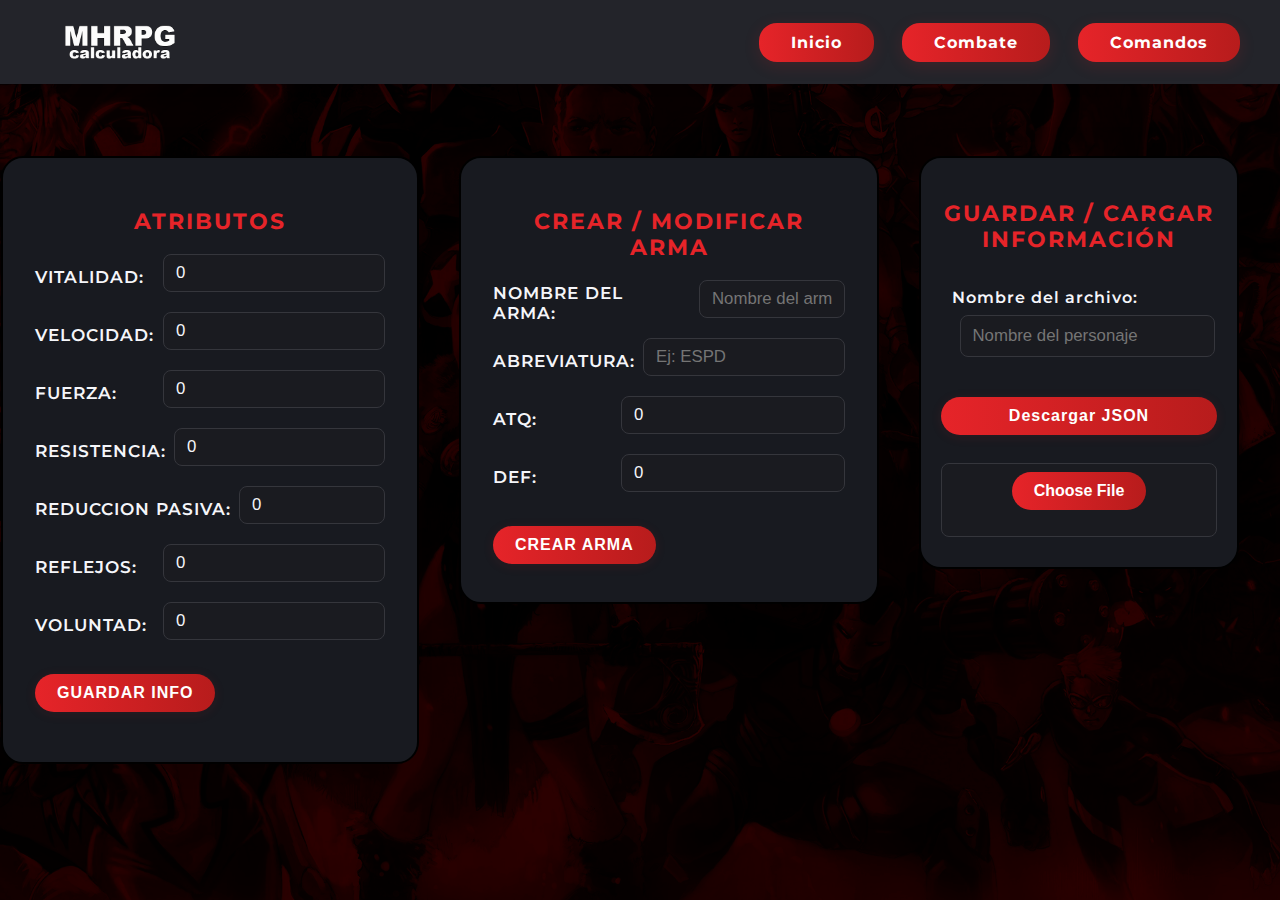
<file: index.html>
<!DOCTYPE html>
<html lang="en">
<head>
    <meta charset="UTF-8">
    <meta name="viewport" content="width=device-width, initial-scale=1.0">
    <link rel="stylesheet" href="style.css">
    <title>CALCULADORA MARVEL</title>
</head>
<body>
<header>
    <a class="logo-link">
        <img src="logo.png" alt="Logo de la calculadora">
    </a>
    <nav>
        <a class="nav-btn" href="index.html">Inicio</a>
        <a class="nav-btn" href="combate.html">Combate</a>
        <a class="nav-btn" href="comandos.html">Comandos</a>
    </nav>
</header>
    <div class="main-flex-container">
        <div class="ATRIBUTOS">
            <h1>ATRIBUTOS</h1>
            <p>
                <label for="vitalidad">VITALIDAD:</label>
                <input type="number" id="VIT" value="0">
            </p>
            <p>
                <label for="velocidad">VELOCIDAD:</label>
                <input type="number" id="VEL" value="0">
            </p>
            <p>
                <label for="fuerza">FUERZA:</label>
                <input type="number" id="FUE" value="0">
            </p>
            <p>
                <label for="resistencia">RESISTENCIA:</label>
                <input type="number" id="RES" value="0">
            </p>
            <p>
                <label for="reduccion_pasiva">REDUCCION PASIVA:</label>
                <input type="number" id="REP" value="0">
            </p>
            <p>
                <label for="reflejos">REFLEJOS:</label>
                <input type="number" id="REF" value="0">
            </p>
            <p>
                <label for="voluntad">VOLUNTAD:</label>
                <input type="number" id="VOL" value="0">
            </p>
            <p>
                <button id="guardar_estadisticas">GUARDAR INFO</button>
            </p>
        </div>
        <div class="crearArma">
            <h1>CREAR / MODIFICAR ARMA</h1>
            <p>
                <label for="nombre_arma">NOMBRE DEL ARMA:</label>
                <input type="text" id="nombre_arma" placeholder="Nombre del arma">
            </p>
            <p>
                <label for="abreviatura_arma">ABREVIATURA:</label>
                <input type="text" id="abreviatura_arma" maxlength="5" placeholder="Ej: ESPD">
            </p>
            <p>
                <label for="ATQ">ATQ:</label>
                <input type="number" id="ATQ" value="0">
            </p>
            <p>
                <label for="DEF">DEF:</label>
                <input type="number" id="DEF" value="0">
            </p>
            <button id="crear_arma">CREAR ARMA</button>
            <div id="armas_editables"></div>
        </div>
        <div class="guardar-info">
            <h1>GUARDAR / CARGAR INFORMACIÓN</h1>
            <p>
                <label for="nombre_archivo">Nombre del archivo:</label>
                <input type="text" id="nombre_archivo" placeholder="Nombre del personaje">
            </p>
            <button id="descargar_json">Descargar JSON</button>
            <div class="file-input-wrapper">
                <input type="file" id="cargar_json" accept=".json">
            </div>
        </div>
        <div>
            <div id="estadisticas_guardadas" class="panel-estadisticas" style="display:none;">
                <h2>Estadísticas Guardadas</h2>
                <ul>
                    <li>Vitalidad: <span id="stat_vit"></span></li>
                    <li>Velocidad: <span id="stat_vel"></span></li>
                    <li>Fuerza: <span id="stat_fue"></span></li>
                    <li>Resistencia: <span id="stat_res"></span></li>
                    <li>Reducción Pasiva: <span id="stat_rep"></span></li>
                    <li>Reflejos: <span id="stat_ref"></span></li>
                    <li>Voluntad: <span id="stat_vol"></span></li>
                </ul>
            </div>
            <div id="armas_guardadas" class="panel-estadisticas" style="display:none; margin-top:16px;">
                <h2>Armas Guardadas</h2>
                <ul id="lista_armas"></ul>
            </div>
        </div>
    </div>
    <script>
        ["VIT","VEL","FUE","RES","REP","REF","VOL"].forEach(id => {
            const el = document.getElementById(id);
            if (el) {
                el.addEventListener('input', function() {
                    localStorage.setItem("ATRIB_" + id, this.value);
                    window.dispatchEvent(new Event("storage"));
                    mostrarAtributosEditables();
                });

                const guardado = localStorage.getItem("ATRIB_" + id);
                if (guardado !== null) {
                    el.value = guardado;
                }
            }
        });

        let armas = [];

        if (localStorage.getItem("ARMAS")) {
            try {
                armas = JSON.parse(localStorage.getItem("ARMAS"));
            } catch {}
        }

        document.getElementById('crear_arma').addEventListener('click', function() {
            const nombre = document.getElementById('nombre_arma').value.trim();
            const atq = document.getElementById('ATQ').value;
            const def = document.getElementById('DEF').value;
            const abrev = document.getElementById('abreviatura_arma').value.trim().toUpperCase();

            if (!nombre || !abrev) {
                alert("Debes ingresar el nombre y la abreviatura del arma.");
                return;
            }
            if (abrev.length > 5) {
                alert("La abreviatura debe tener máximo 5 caracteres.");
                return;
            }
            if (armas.length >= 2) {
                alert("Solo puedes guardar un máximo de dos armas.");
                return;
            }

            armas.push({ nombre, atq, def, abrev, abrev_def: abrev + "D" });

            localStorage.setItem("ARMAS", JSON.stringify(armas));
            window.dispatchEvent(new Event("storage"));
            mostrarArmasGuardadas();
            mostrarArmasEditables();
        });

        function mostrarArmasGuardadas() {
            const lista = document.getElementById('lista_armas');
            lista.innerHTML = '';
            armas.forEach((arma, idx) => {
                li = document.createElement('li');
                li.textContent = `${arma.abrev} - ${arma.nombre} | ATQ: ${arma.atq} | DEF: ${arma.def} | DEF Abrev: ${arma.abrev_def}`;
                lista.appendChild(li);
            });
            document.getElementById('armas_guardadas').style.display = armas.length > 0 ? 'block' : 'none';
        }

        mostrarArmasGuardadas();

        function mostrarArmasEditables() {
            const cont = document.getElementById('armas_editables');
            cont.innerHTML = '';
            armas.forEach((arma, idx) => {
                const div = document.createElement('div');
                div.className = 'arma-editable';
                div.innerHTML = `
                    <input type="text" value="${arma.nombre}" data-idx="${idx}" class="edit-nombre" style="width:90px;">
                    <input type="text" value="${arma.abrev}" data-idx="${idx}" class="edit-abrev" maxlength="5" style="width:60px;">
                    <input type="number" value="${arma.atq}" data-idx="${idx}" class="edit-atq" style="width:60px;">
                    <input type="number" value="${arma.def}" data-idx="${idx}" class="edit-def" style="width:60px;">
                    <button class="btn-eliminar-arma" data-idx="${idx}">Eliminar</button>
                `;
                cont.appendChild(div);
            });
        }
        mostrarArmasEditables();

        document.getElementById('armas_editables').addEventListener('input', function(e) {
            const idx = e.target.getAttribute('data-idx');
            if (idx !== null) {
                if (e.target.classList.contains('edit-nombre')) armas[idx].nombre = e.target.value;
                if (e.target.classList.contains('edit-abrev')) armas[idx].abrev = e.target.value.toUpperCase();
                if (e.target.classList.contains('edit-atq')) armas[idx].atq = e.target.value;
                if (e.target.classList.contains('edit-def')) armas[idx].def = e.target.value;
                localStorage.setItem("ARMAS", JSON.stringify(armas));
                window.dispatchEvent(new Event("storage"));
                mostrarArmasGuardadas();
            }
        });

        document.getElementById('armas_editables').addEventListener('click', function(e) {
            if (e.target.classList.contains('btn-eliminar-arma')) {
                const idx = e.target.getAttribute('data-idx');
                armas.splice(idx, 1);
                localStorage.setItem("ARMAS", JSON.stringify(armas));
                window.dispatchEvent(new Event("storage"));
                mostrarArmasEditables();
                mostrarArmasGuardadas();
            }
        });

        document.getElementById('descargar_json').addEventListener('click', function() {
            const data = {
                atributos: {
                    VIT: document.getElementById('VIT').value,
                    VEL: document.getElementById('VEL').value,
                    FUE: document.getElementById('FUE').value,
                    RES: document.getElementById('RES').value,
                    REP: document.getElementById('REP').value,
                    REF: document.getElementById('REF').value,
                    VOL: document.getElementById('VOL').value
                },
                armas: armas
            };
            const nombre = document.getElementById('nombre_archivo').value.trim() || "datos";
            const blob = new Blob([JSON.stringify(data, null, 2)], {type: "application/json"});
            const url = URL.createObjectURL(blob);
            const a = document.createElement('a');
            a.href = url;
            a.download = nombre + ".json";
            document.body.appendChild(a);
            a.click();
            document.body.removeChild(a);
            URL.revokeObjectURL(url);
        });

        document.getElementById('cargar_json').addEventListener('change', function(e) {
            const file = e.target.files[0];
            if (!file) return;
            const reader = new FileReader();
            reader.onload = function(evt) {
                try {
                    const data = JSON.parse(evt.target.result);
                    if (data.atributos) {
                        document.getElementById('VIT').value = data.atributos.VIT || 0;
                        document.getElementById('VEL').value = data.atributos.VEL || 0;
                        document.getElementById('FUE').value = data.atributos.FUE || 0;
                        document.getElementById('RES').value = data.atributos.RES || 0;
                        document.getElementById('REP').value = data.atributos.REP || 0;
                        document.getElementById('REF').value = data.atributos.REF || 0;
                        document.getElementById('VOL').value = data.atributos.VOL || 0;
                        ["VIT","VEL","FUE","RES","REP","REF","VOL"].forEach(id => {
                            localStorage.setItem("ATRIB_" + id, document.getElementById(id).value);
                        });
                        window.dispatchEvent(new Event("storage"));
                    }
                    if (data.armas) {
                        armas = data.armas.slice(0, 2);
                        localStorage.setItem("ARMAS", JSON.stringify(armas));
                        window.dispatchEvent(new Event("storage"));
                        mostrarArmasGuardadas();
                        mostrarArmasEditables();
                    }
                } catch (err) {
                    alert("Archivo JSON inválido.");
                }
            };
            reader.readAsText(file);
        });

        document.getElementById('guardar_estadisticas').addEventListener('click', function() {
            document.getElementById('estadisticas_guardadas').style.display = 'block';
            document.getElementById('stat_vit').textContent = document.getElementById('VIT').value;
            document.getElementById('stat_vel').textContent = document.getElementById('VEL').value;
            document.getElementById('stat_fue').textContent = document.getElementById('FUE').value;
            document.getElementById('stat_res').textContent = document.getElementById('RES').value;
            document.getElementById('stat_rep').textContent = document.getElementById('REP').value;
            document.getElementById('stat_ref').textContent = document.getElementById('REF').value;
            document.getElementById('stat_vol').textContent = document.getElementById('VOL').value;
        });

        function mostrarAtributosEditables() {
        }
    </script>
</body>
</html>
</file>
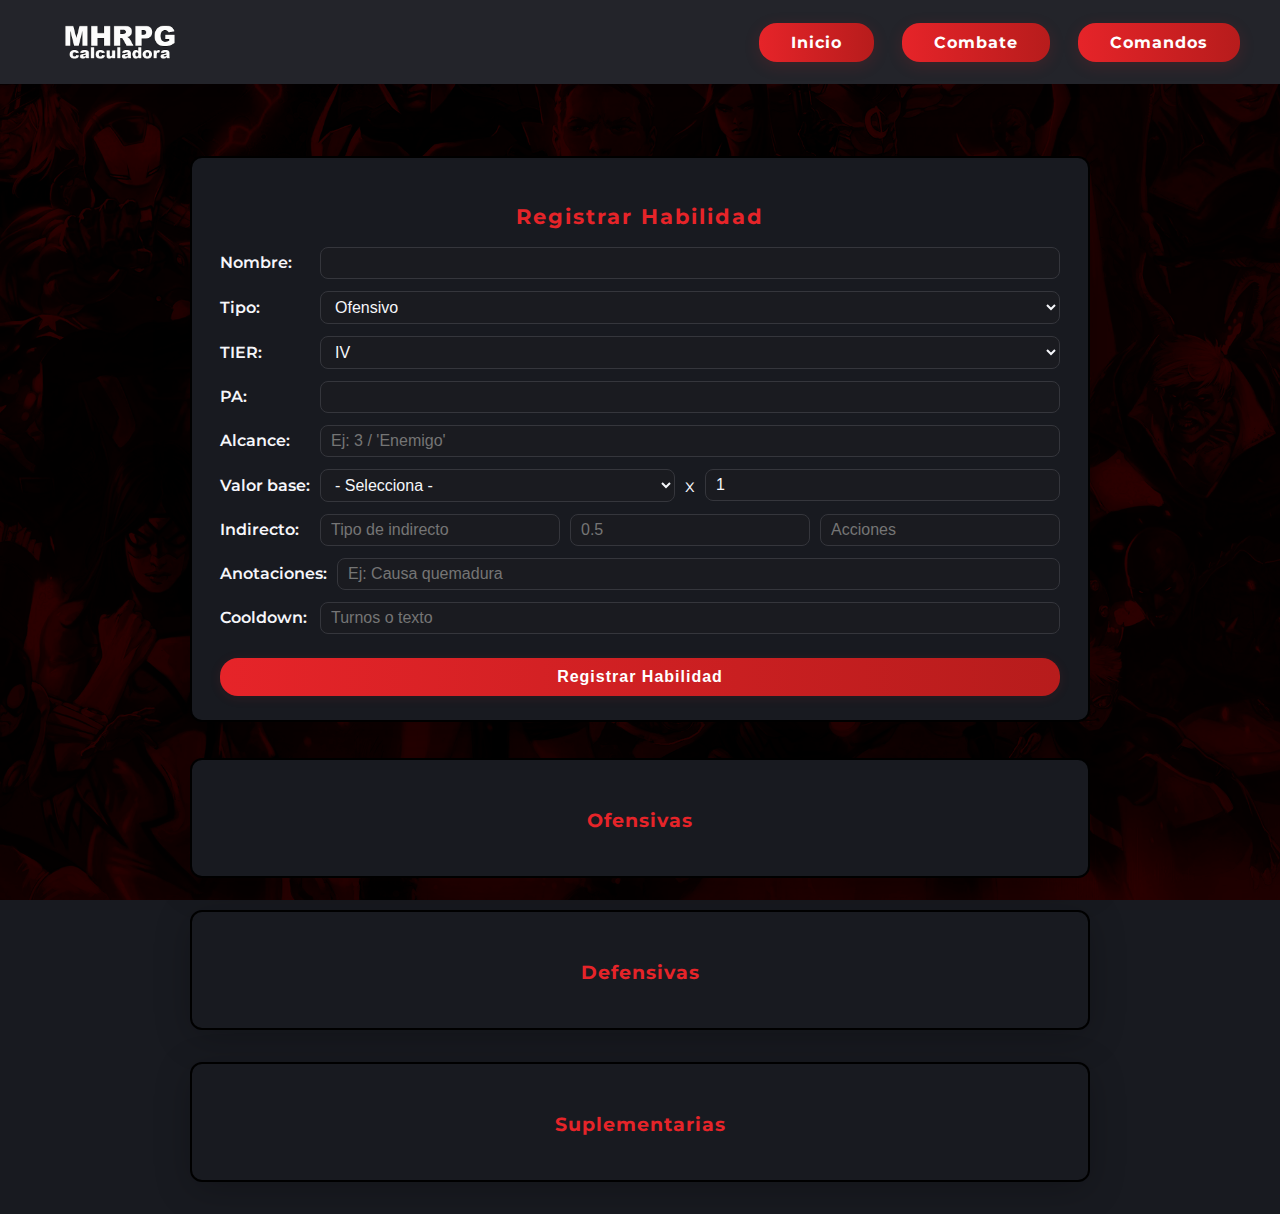
<file: comandos.html>
<!DOCTYPE html>
<html lang="en">
<head>
    <meta charset="UTF-8">
    <meta name="viewport" content="width=device-width, initial-scale=1.0">
    <title>ComandosMHRPG</title>
    <link rel="stylesheet" href="comandos.css">
</head>
<body>
<header>
    <a class="logo-link">
        <img src="logo.png" alt="Logo de la calculadora">
    </a>
    <nav>
        <a class="nav-btn" href="index.html">Inicio</a>
        <a class="nav-btn" href="combate.html">Combate</a>
        <a class="nav-btn" href="comandos.html">Comandos</a>
    </nav>
</header>
    <main class="comandos-main">
        <section class="registro-habilidad cuadro-habilidad">
            <h1>Registrar Habilidad</h1>
            <form id="form_habilidad" autocomplete="off">
                <div class="form-row">
                    <label for="nombre_habilidad">Nombre:</label>
                    <input type="text" id="nombre_habilidad">
                </div>
                <div class="form-row">
                    <label for="tipo_habilidad">Tipo:</label>
                    <select id="tipo_habilidad">
                        <option value="ofensivo">Ofensivo</option>
                        <option value="defensivo">Defensivo</option>
                        <option value="suplementario">Suplementario</option>
                    </select>
                </div>
                <div class="form-row">
                    <label for="tier_habilidad">TIER:</label>
                    <select id="tier_habilidad">
                        <option value="IV">IV</option>
                        <option value="III">III</option>
                        <option value="II">II</option>
                        <option value="I">I</option>
                        <option value="0">0</option>
                    </select>
                </div>
                <div class="form-row">
                    <label for="pa_habilidad">PA:</label>
                    <input type="number" id="pa_habilidad" min="0" max="8">
                </div>
                <div class="form-row">
                    <label for="alcance_habilidad">Alcance:</label>
                    <input type="text" id="alcance_habilidad" placeholder="Ej: 3 / 'Enemigo'">
                </div>
                <div class="form-row" id="valor_row">
                    <label for="valor_base">Valor base:</label>
                    <select id="valor_base">
                        <option value="">- Selecciona -</option>
                        <option value="FUE">FUE</option>
                        <option value="otro">Otro (numérico)</option>
                    </select>
                    <input type="number" id="valor_otro" placeholder="Valor" style="display:none; width:80px;">
                    <span>x</span>
                    <input type="number" id="multiplo" step="0.01" min="0" value="1" style="width:60px;">
                </div>
                <div id="resultado_valor" style="margin-bottom:10px; color:#e62429; font-weight:bold;"></div>
                <div class="form-row">
                    <label for="indirecto_tipo">Indirecto:</label>
                    <input type="text" id="indirecto_tipo" placeholder="Tipo de indirecto">
                    <input type="number" id="indirecto_porcentaje" min="0" max="1" step="0.01" placeholder="0.5">
                    <input type="number" id="indirecto_acciones" min="1" step="1" placeholder="Acciones" style="width:80px;">
                </div>
                <div class="form-row">
                    <label for="anotaciones_habilidad">Anotaciones:</label>
                    <input type="text" id="anotaciones_habilidad" placeholder="Ej: Causa quemadura">
                </div>
                <div class="form-row">
                    <label for="cd_habilidad">Cooldown:</label>
                    <input type="text" id="cd_habilidad" placeholder="Turnos o texto">
                </div>
                <button type="submit" class="btn-registrar">Registrar Habilidad</button>
            </form>
        </section>
        <div class="espaciador"></div>
        <section class="cuadros-habilidades">
            <div class="cuadro-habilidad" id="cuadro-ofensivo">
                <h2>Ofensivas</h2>
                <ul id="lista_ofensivo"></ul>
            </div>
            <div class="cuadro-habilidad" id="cuadro-defensivo">
                <h2>Defensivas</h2>
                <ul id="lista_defensivo"></ul>
            </div>
            <div class="cuadro-habilidad" id="cuadro-suplementario">
                <h2>Suplementarias</h2>
                <ul id="lista_suplementario"></ul>
            </div>
        </section>
    </main>
    <script>
        const STORAGE_KEY = "HABILIDADES_MHRPG";

        function guardarHabilidadesLocal() {
            localStorage.setItem(STORAGE_KEY, JSON.stringify(habilidades));
            window.dispatchEvent(new Event("storage"));
        }
        function cargarHabilidadesLocal() {
            if (localStorage.getItem(STORAGE_KEY)) {
                try {
                    habilidades = JSON.parse(localStorage.getItem(STORAGE_KEY)) || [];
                } catch { habilidades = []; }
            }
        }

        function getAtributos() {
            const ids = ["FUE"];
            let atributos = {};
            ids.forEach(id => {
                atributos[id] = Number(localStorage.getItem("ATRIB_" + id) || 0);
            });
            return atributos;
        }
        function getArmas() {
            let armas = [];
            if (localStorage.getItem("ARMAS")) {
                try {
                    armas = JSON.parse(localStorage.getItem("ARMAS"));
                } catch {}
            }
            return armas || [];
        }
        function actualizarOpcionesArmas() {
            const select = document.getElementById('valor_base');
            Array.from(select.options).forEach(opt => {
                if (opt.classList && opt.classList.contains('arma-opcion')) select.removeChild(opt);
            });
            const armas = getArmas();
            armas.forEach(arma => {
                const opt = document.createElement('option');
                opt.value = "arma_" + arma.abrev;
                opt.textContent = arma.abrev + " (Arma)";
                opt.classList.add('arma-opcion');
                select.insertBefore(opt, select.querySelector('option[value="otro"]'));
            });
        }
        document.getElementById('valor_base').addEventListener('change', function() {
            const valorOtro = document.getElementById('valor_otro');
            if (this.value === 'otro') {
                valorOtro.style.display = 'inline-block';
            } else {
                valorOtro.style.display = 'none';
                valorOtro.value = '';
            }
            calcularValor();
        });
        document.getElementById('valor_otro').addEventListener('input', calcularValor);
        document.getElementById('multiplo').addEventListener('input', calcularValor);
        document.getElementById('valor_base').addEventListener('input', calcularValor);

        function roundUpIfHalf(num) {
            const n = Number(num);
            if (isNaN(n)) return 0;
            const floored = Math.floor(n);
            if (n - floored === 0.5) return floored + 1;
            return Math.round(n);
        }

        function calcularValor() {
            const atributos = getAtributos();
            const armas = getArmas();
            const base = document.getElementById('valor_base').value;
            const multiplo = parseFloat(document.getElementById('multiplo').value) || 0;
            let baseValor = 0;
            let texto = "";
            if (base === "") {
                texto = "";
            } else if (base === "FUE") {
                baseValor = atributos["FUE"] || 0;
                texto = `-${roundUpIfHalf(baseValor * multiplo)}`;
            } else if (base.startsWith("arma_")) {
                const abrev = base.replace("arma_","");
                const arma = armas.find(a => a.abrev === abrev);
                if (arma) {
                    baseValor = Number(arma.atq) || 0;
                    texto = `-${roundUpIfHalf(baseValor * multiplo)}`;
                } else {
                    texto = "Arma no encontrada";
                }
            } else if (base === "otro") {
                baseValor = parseFloat(document.getElementById('valor_otro').value) || 0;
                texto = `-${roundUpIfHalf(baseValor * multiplo)}`;
            }
            document.getElementById('resultado_valor').innerHTML = texto;
        }

        document.getElementById('valor_base').addEventListener('change', calcularValor);
        document.getElementById('valor_otro').addEventListener('input', calcularValor);
        document.getElementById('multiplo').addEventListener('input', calcularValor);

        actualizarOpcionesArmas();
        window.addEventListener('focus', actualizarOpcionesArmas);

        window.addEventListener('storage', () => {
            actualizarOpcionesArmas();
            calcularValor();
            cargarHabilidadesLocal();
            renderHabilidades();
        });

        let habilidades = [];
        cargarHabilidadesLocal();

        document.getElementById('form_habilidad').addEventListener('submit', function(e) {
            e.preventDefault();
            const atributos = getAtributos();
            const armas = getArmas();
            const base = document.getElementById('valor_base').value;
            let baseValor = 0;
            let baseLabel = "";
            if (base === "FUE") {
                baseValor = atributos["FUE"] || 0;
                baseLabel = base;
            } else if (base.startsWith("arma_")) {
                const abrev = base.replace("arma_","");
                const arma = armas.find(a => a.abrev === abrev);
                baseValor = arma ? Number(arma.atq) : 0;
                baseLabel = arma ? arma.abrev : "";
            } else if (base === "otro") {
                baseValor = parseFloat(document.getElementById('valor_otro').value) || 0;
                baseLabel = "Otro";
            }
            const multiplo = parseFloat(document.getElementById('multiplo').value) || 0;
            const valorFinal = roundUpIfHalf(baseValor * multiplo);

            const indirectoTipo = document.getElementById('indirecto_tipo').value.trim();
            const indirectoPorcentaje = parseFloat(document.getElementById('indirecto_porcentaje').value) || 0;
            const indirectoAcciones = document.getElementById('indirecto_acciones').value || "";

            let indirectoValor = "";
            if (indirectoTipo && indirectoPorcentaje > 0) {
                indirectoValor = roundUpIfHalf(valorFinal * indirectoPorcentaje);
            }

            const habilidad = {
                nombre: document.getElementById('nombre_habilidad').value.trim(),
                tipo: document.getElementById('tipo_habilidad').value,
                tier: document.getElementById('tier_habilidad').value,
                pa: document.getElementById('pa_habilidad').value,
                alcance: document.getElementById('alcance_habilidad').value,
                valor_base: baseLabel,
                valor_num: baseValor,
                multiplo: multiplo,
                valor_final: valorFinal,
                indirecto_tipo: indirectoTipo,
                indirecto_porcentaje: indirectoPorcentaje,
                indirecto_acciones: indirectoAcciones,
                indirecto_valor: indirectoValor,
                anotaciones: document.getElementById('anotaciones_habilidad').value.trim(),
                cd: document.getElementById('cd_habilidad').value
            };
            habilidades.push(habilidad);
            guardarHabilidadesLocal();
            renderHabilidades();
            this.reset();
            document.getElementById('valor_otro').style.display = 'none';
            document.getElementById('resultado_valor').innerHTML = '';
        });

        function renderHabilidades() {
            ['ofensivo', 'defensivo', 'suplementario'].forEach(tipo => {
                const ul = document.getElementById('lista_' + tipo);
                ul.innerHTML = '';
                habilidades
                    .map((h, idx) => ({ ...h, idx }))
                    .filter(h => h.tipo === tipo)
                    .forEach((h) => {
                        let linea = '';
                        // Muestra daño y defensa si existen
                        let valorLabel = '';
                        if (tipo === 'ofensivo' && h.valor_final) {
                            valorLabel = `-${h.valor_final}`;
                        } else if (tipo === 'defensivo' && h.valor_final) {
                            valorLabel = `-${h.valor_final}`;
                        } else if (tipo === 'suplementario' && h.valor_final) {
                            valorLabel = `-${h.valor_final}`;
                        }
                        if (h.nombre) linea += `<strong>${h.nombre}</strong>`;
                        if (h.tier) linea += ` (TIER ${h.tier})`;
                        if (h.pa) linea += ` (${h.pa} PA)`;
                        if (valorLabel) linea += ` ${valorLabel}`;
                        if (h.indirecto_tipo && h.indirecto_valor && h.indirecto_acciones) {
                            linea += ` / ${h.indirecto_tipo} -${h.indirecto_valor} durante ${h.indirecto_acciones} acciones`;
                        }
                        if (h.alcance) linea += ` / Alcance: ${h.alcance}`;
                        if (h.anotaciones) linea += ` / ${h.anotaciones}`;
                        if (h.cd) linea += ` / CD: ${h.cd}`;

                        const li = document.createElement('li');
                        li.innerHTML = `
                            <span class="comando-linea">
                            ${linea}
                            </span>
                            <button class="btn-editar" data-idx="${h.idx}">✏️ Editar</button>
                            <button class="btn-eliminar" data-idx="${h.idx}">🗑️ Eliminar</button>
                            <button class="btn-copiar" data-idx="${h.idx}">📋 Copiar</button>
                        `;
                        ul.appendChild(li);
                    });
            });
        }

        document.querySelector('.cuadros-habilidades').addEventListener('click', function(e) {
            if (e.target.classList.contains('btn-eliminar')) {
                const idx = Number(e.target.getAttribute('data-idx'));
                if (!isNaN(idx)) {
                    habilidades.splice(idx, 1);
                    guardarHabilidadesLocal();
                    renderHabilidades();
                }
            }
            if (e.target.classList.contains('btn-editar')) {
                const idx = Number(e.target.getAttribute('data-idx'));
                if (!isNaN(idx)) {
                    cargarEdicion(idx);
                }
            }
            if (e.target.classList.contains('btn-copiar')) {
                const idx = Number(e.target.getAttribute('data-idx'));
                if (!isNaN(idx)) {
                    const h = habilidades[idx];
                    let texto = '';
                    if (h.nombre) texto += `${h.nombre}`;
                    if (h.tier) texto += ` (TIER ${h.tier})`;
                    if (h.pa) texto += ` (${h.pa} PA)`;
                    if (h.valor_final) texto += ` -${h.valor_final}`;
                    if (h.indirecto_tipo && h.indirecto_valor && h.indirecto_acciones) {
                        texto += ` / ${h.indirecto_tipo} -${h.indirecto_valor} durante ${h.indirecto_acciones} acciones`;
                    }
                    if (h.alcance) texto += ` / Alcance: ${h.alcance}`;
                    if (h.anotaciones) texto += ` / ${h.anotaciones}`;
                    if (h.cd) texto += ` / CD: ${h.cd}`;
                    navigator.clipboard.writeText(texto);
                }
            }
        });

        function cargarEdicion(idx) {
            const h = habilidades[idx];
            document.getElementById('nombre_habilidad').value = h.nombre || '';
            document.getElementById('tipo_habilidad').value = h.tipo || '';
            document.getElementById('tier_habilidad').value = h.tier || '';
            document.getElementById('pa_habilidad').value = h.pa || '';
            document.getElementById('alcance_habilidad').value = h.alcance || '';

            let valorBase = h.valor_base;
            if (valorBase === "FUE") {
                document.getElementById('valor_base').value = valorBase;
                document.getElementById('valor_otro').style.display = 'none';
            } else if (getArmas().some(a => a.abrev === valorBase)) {
                document.getElementById('valor_base').value = "arma_" + valorBase;
                document.getElementById('valor_otro').style.display = 'none';
            } else if (valorBase === "Otro") {
                document.getElementById('valor_base').value = "otro";
                document.getElementById('valor_otro').style.display = 'inline-block';
                document.getElementById('valor_otro').value = h.valor_num;
            } else {
                document.getElementById('valor_base').value = "";
                document.getElementById('valor_otro').style.display = 'none';
            }
            document.getElementById('multiplo').value = h.multiplo || '';

            document.getElementById('indirecto_tipo').value = h.indirecto_tipo || '';
            document.getElementById('indirecto_porcentaje').value = h.indirecto_porcentaje || '';
            document.getElementById('indirecto_acciones').value = h.indirecto_acciones || '';

            document.getElementById('anotaciones_habilidad').value = h.anotaciones || '';
            document.getElementById('cd_habilidad').value = h.cd || '';
            calcularValor();
            habilidades.splice(idx, 1);
            guardarHabilidadesLocal();
            renderHabilidades();
        }

        window.addEventListener("guardar_json", function(e) {
            if (!e.detail) return;
            e.detail.habilidades = habilidades;
            const nombre = e.detail.nombre_archivo || "datos";
            const blob = new Blob([JSON.stringify(e.detail, null, 2)], {type: "application/json"});
            const url = URL.createObjectURL(blob);
            const a = document.createElement('a');
            a.href = url;
            a.download = nombre + ".json";
            document.body.appendChild(a);
            a.click();
            document.body.removeChild(a);
            URL.revokeObjectURL(url);
        });

        window.addEventListener("cargar_json", function(e) {
            if (!e.detail) return;
            if (e.detail.habilidades) {
                habilidades = e.detail.habilidades;
                guardarHabilidadesLocal();
                renderHabilidades();
            }
        });

        renderHabilidades();
    </script>
</body>
</html>
</file>
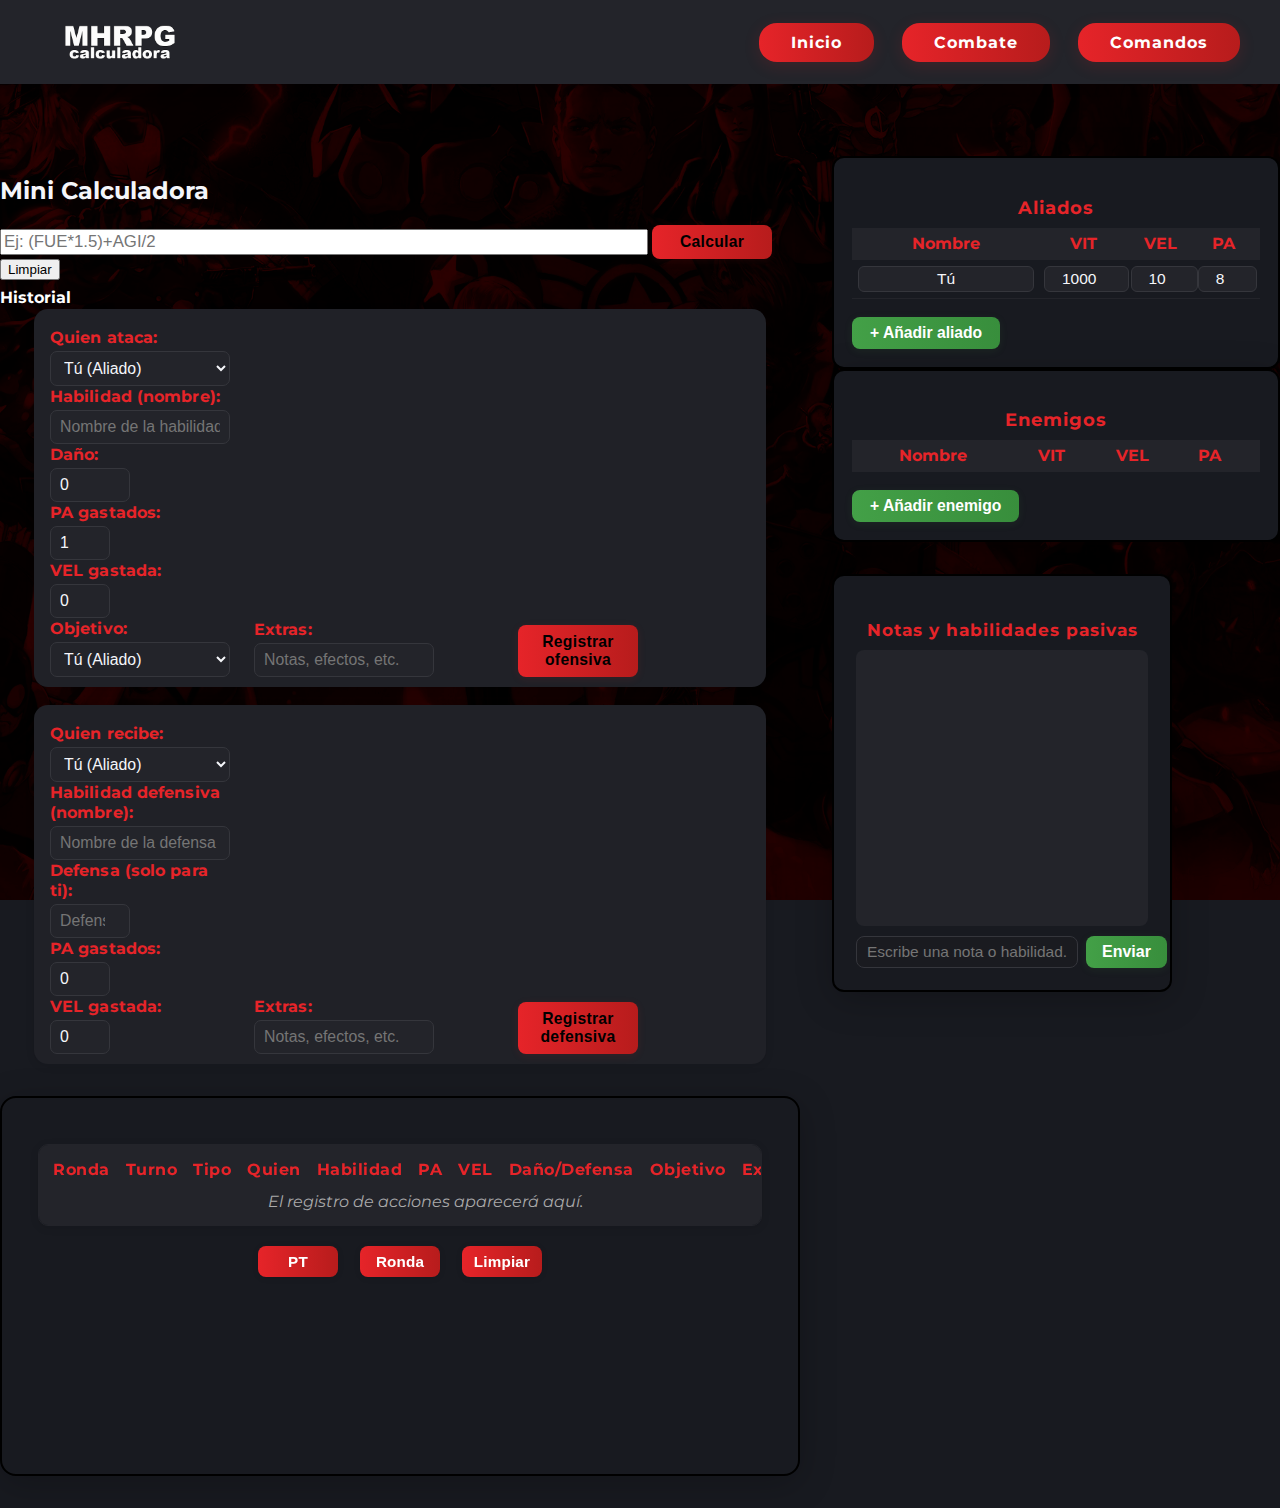
<file: combate.html>
<!DOCTYPE html>
<html lang="es">
<head>
    <meta charset="UTF-8">
    <meta name="viewport" content="width=device-width, initial-scale=1.0">
    <title>CombateMHRPG</title>
    <link rel="stylesheet" href="combat.css">
</head>
<body>
<header>
    <a class="logo-link">
        <img src="logo.png" alt="Logo de la calculadora">
    </a>
    <nav>
        <a class="nav-btn" href="index.html">Inicio</a>
        <a class="nav-btn" href="combate.html">Combate</a>
        <a class="nav-btn" href="comandos.html">Comandos</a>
    </nav>
</header>
<main class="combate-main">
    <section class="panel-combate">

        <div class="columna-izquierda">

            <div class="mini-calc-container">
                <h2>Mini Calculadora</h2>
                <form id="form-mini-calc" autocomplete="off" style="margin-bottom:8px;">
                    <input type="text" id="input-mini-calc" maxlength="64" placeholder="Ej: (FUE*1.5)+AGI/2" style="width:80%;font-size:1.05rem;">
                    <button type="submit" class="btn-control" style="width:100%;">Calcular</button>
                    <button type="button" id="btn-limpiar-calc" class="btn-limpiar-calc">Limpiar</button>
                </form>
                <div id="mini-calc-resultado" style="margin-bottom:8px;color:#e62429;font-weight:bold;"></div>
                <div class="mini-calc-historial">
                    <h3 style="margin:4px 0 2px 0;font-size:0.98rem;color:#fff;">Historial</h3>
                    <ul id="mini-calc-historial-list" style="list-style:none;padding-left:0;margin:0;"></ul>
                </div>
            </div>

            <div class="cuadros-centro">
                <div class="accion-container">
                    <form id="form-ofensiva" class="form-accion form-accion-dos-col">
                        <div class="accion-grid">
                            <div class="accion-row">
                                <label for="accion-jugador">Quien ataca:</label>
                                <select id="accion-jugador"></select>
                            </div>
                            <div class="accion-row">
                                <label for="accion-habilidad-of">Habilidad (nombre):</label>
                                <input type="text" id="accion-habilidad-of" maxlength="32" placeholder="Nombre de la habilidad">
                            </div>
                            <div class="accion-row">
                                <label for="accion-dano">Daño:</label>
                                <input type="number" id="accion-dano" value="0" style="width:80px;">
                            </div>
                            <div class="accion-row">
                                <label for="accion-pa">PA gastados:</label>
                                <input type="number" id="accion-pa" min="0" max="8" value="1" style="width:60px;">
                            </div>
                            <div class="accion-row">
                                <label for="accion-vel">VEL gastada:</label>
                                <input type="number" id="accion-vel" min="0" max="99" value="0" style="width:60px;">
                            </div>
                            <div class="accion-row">
                                <label for="accion-objetivo">Objetivo:</label>
                                <select id="accion-objetivo"></select>
                            </div>
                        </div>
                        <div class="accion-row accion-row-full">
                            <label for="accion-extra">Extras:</label>
                            <input type="text" id="accion-extra" maxlength="64" placeholder="Notas, efectos, etc.">
                        </div>
                        <div class="accion-row accion-row-full">
                            <button type="submit" class="btn-control" style="margin-top:10px;width:100%;">Registrar ofensiva</button>
                        </div>
                    </form>
                </div>
                <div class="accion-container">
                    <form id="form-defensiva" class="form-accion form-accion-dos-col">
                        <div class="accion-grid">
                            <div class="accion-row">
                                <label for="accion-defensor">Quien recibe:</label>
                                <select id="accion-defensor"></select>
                            </div>
                            <div class="accion-row">
                                <label for="accion-habilidad-def">Habilidad defensiva (nombre):</label>
                                <input type="text" id="accion-habilidad-def" maxlength="32" placeholder="Nombre de la defensa">
                            </div>
                            <div class="accion-row">
                                <label for="accion-defensa">Defensa (solo para ti):</label>
                                <input type="number" id="accion-defensa" value="" style="width:80px;" placeholder="Defensa usada">
                            </div>
                            <div class="accion-row">
                                <label for="accion-pa-defensa">PA gastados:</label>
                                <input type="number" id="accion-pa-defensa" min="0" max="8" value="0" style="width:60px;">
                            </div>
                            <div class="accion-row">
                                <label for="accion-vel-defensa">VEL gastada:</label>
                                <input type="number" id="accion-vel-defensa" min="0" max="99" value="0" style="width:60px;">
                            </div>
                        </div>
                        <div class="accion-row accion-row-full">
                            <label for="accion-desc">Extras:</label>
                            <input type="text" id="accion-desc" maxlength="64" placeholder="Notas, efectos, etc.">
                        </div>
                        <div class="accion-row accion-row-full">
                            <button type="submit" class="btn-control" style="margin-top:10px;width:100%;">Registrar defensiva</button>
                        </div>
                    </form>
                </div>
                <div class="registro-combate-container">
                    <div class="registro-combate-lista">
                        <table class="tabla-registro-combate">
                            <thead>
                                <tr>
                                    <th>Ronda</th>
                                    <th>Turno</th>
                                    <th>Tipo</th>
                                    <th>Quien</th>
                                    <th>Habilidad</th>
                                    <th>PA</th>
                                    <th>VEL</th>
                                    <th>Daño/Defensa</th>
                                    <th>Objetivo</th>
                                    <th>Extras</th>
                                </tr>
                            </thead>
                            <tbody id="registro-combate-body">
                            </tbody>
                        </table>
                    </div>
                    <div class="controles-combate">
                         <button id="btn-pasar-turno" class="btn-control btn-turno">PT</button>
                         <button id="btn-pasar-ronda" class="btn-control btn-ronda">Ronda</button>
                         <button id="btn-limpiar-historial" class="btn-control btn-limpiar">Limpiar</button>
                    </div>
                </div>
            </div>
        </div>

        <div class="columna-derecha">
            <div class="cuadro-bando cuadro-aliados">
                <h2>Aliados</h2>
                <table class="tabla-bando" id="tabla-aliados">
                    <thead>
                        <tr>
                            <th>Nombre</th>
                            <th>VIT</th>
                            <th>VEL</th>
                            <th>PA</th>
                            <th></th>
                        </tr>
                    </thead>
                    <tbody id="aliados-body"></tbody>
                </table>
                <button class="btn-agregar" id="agregar-aliado">+ Añadir aliado</button>
            </div>
            <div class="cuadro-bando cuadro-enemigos">
                <h2>Enemigos</h2>
                <table class="tabla-bando" id="tabla-enemigos">
                    <thead>
                        <tr>
                            <th>Nombre</th>
                            <th>VIT</th>
                            <th>VEL</th>
                            <th>PA</th>
                            <th></th>
                        </tr>
                    </thead>
                    <tbody id="enemigos-body"></tbody>
                </table>
                <button class="btn-agregar" id="agregar-enemigo">+ Añadir enemigo</button>
            </div>
            <aside class="chat-notas chat-notas-alta">
                <h2>Notas y habilidades pasivas</h2>
                <div id="chat-mensajes" class="chat-mensajes"></div>
                <form id="form-chat" autocomplete="off">
                    <input type="text" id="input-chat" maxlength="120" placeholder="Escribe una nota o habilidad...">
                    <button type="submit" class="btn-chat">Enviar</button>
                </form>
            </aside>
        </div>
    </section>
</main>
<script>
    let aliados = [
        { nombre: "Tú", vit: 1000, vel: 10, pa: 8 },
    ];
    let enemigos = [];
    let acciones = [];
    let chatMensajes = [];


    function obtenerAtributosYArmas() {
        const atributos = {};
        ["VIT","VEL","FUE","RES","REP","REF","VOL"].forEach(attr => {
            atributos[attr] = Number(localStorage.getItem("ATRIB_" + attr)) || 0;
        });

        let armas = [];
        try {
            armas = JSON.parse(localStorage.getItem("ARMAS")) || [];
        } catch {}
        armas.forEach((arma, idx) => {
            if (arma.abrev) atributos[arma.abrev] = Number(arma.atq) || 0;
            if (arma.abrev) atributos[arma.abrev + "D"] = Number(arma.def) || 0; 
            if (arma.nombre) atributos[arma.nombre.replace(/\s+/g, "_").toUpperCase()] = Number(arma.atq) || 0;
            atributos["ARMA" + (idx+1) + "_ATQ"] = Number(arma.atq) || 0;
            atributos["ARMA" + (idx+1) + "_DEF"] = Number(arma.def) || 0;
        });

        if (window.aliados && aliados.length > 0) {
            aliados.forEach((a, i) => {
                atributos["ALIADO" + (i+1) + "_VIT"] = Number(a.vit) || 0;
                atributos["ALIADO" + (i+1) + "_VEL"] = Number(a.vel) || 0;
                atributos["ALIADO" + (i+1) + "_PA"] = Number(a.pa) || 0;
            });
        }
        if (window.enemigos && enemigos.length > 0) {
            enemigos.forEach((e, i) => {
                atributos["ENEMIGO" + (i+1) + "_VIT"] = Number(e.vit) || 0;
                atributos["ENEMIGO" + (i+1) + "_VEL"] = Number(e.vel) || 0;
                atributos["ENEMIGO" + (i+1) + "_PA"] = Number(e.pa) || 0;
            });
        }
        return atributos;
    }

    let miniCalcHistorial = [];
    function cargarMiniCalcHistorial() {
        const hist = localStorage.getItem("miniCalcHistorial");
        if (hist) {
            try {
                miniCalcHistorial = JSON.parse(hist);
            } catch {
                miniCalcHistorial = [];
            }
        }
    }
    cargarMiniCalcHistorial();

    function evalMiniCalc(expr) {
        expr = expr.replace(/\[/g, "(").replace(/\]/g, ")");
        const atributos = obtenerAtributosYArmas();
        Object.keys(atributos).forEach(attr => {
            const reg = new RegExp(`\\b${attr}\\b`, "g");
            expr = expr.replace(reg, atributos[attr]);
        });
        if (!/^[\d\.\+\-\*\/\(\)\s]+$/.test(expr)) return "Expresión inválida";
        try {
            let resultado = eval(expr);
            return resultado;
        } catch {
            return "Error de cálculo";
        }
    }

    document.getElementById("form-mini-calc").onsubmit = function(e) {
        e.preventDefault();
        const input = document.getElementById("input-mini-calc");
        const expr = input.value.trim();
        if (!expr) return;
        const resultado = evalMiniCalc(expr);
        document.getElementById("mini-calc-resultado").textContent = `Resultado: ${resultado}`;
        miniCalcHistorial.unshift({ expr, resultado });
        if (miniCalcHistorial.length > 10) miniCalcHistorial.pop();
        localStorage.setItem("miniCalcHistorial", JSON.stringify(miniCalcHistorial)); // Guardar historial
        renderMiniCalcHistorial();
        input.value = "";
    };

    function renderMiniCalcHistorial() {
        const ul = document.getElementById("mini-calc-historial-list");
        ul.innerHTML = miniCalcHistorial.map(item =>
            `<li style="margin-bottom:2px;"><span style="color:#fff;">${item.expr}</span> <span style="color:#e62429;">= ${item.resultado}</span></li>`
        ).join("");
    }

    function getSelectedOption(select) {
        return select ? select.value : "";
    }
    function setSelectedOption(select, value) {
        if (!select) return;
        for (let i = 0; i < select.options.length; i++) {
            if (select.options[i].value === value) {
                select.selectedIndex = i;
                break;
            }
        }
    }

    function renderBando(bando, tbodyId, max, tipo) {
        const tbody = document.getElementById(tbodyId);
        tbody.innerHTML = "";
        bando.forEach((p, idx) => {
            const tr = document.createElement("tr");
            tr.innerHTML = `
                <td><input type="text" value="${p.nombre}" class="input-nombre" data-idx="${idx}" data-tipo="${tipo}" maxlength="20"></td>
                <td><input type="number" value="${p.vit}" class="input-vit" data-idx="${idx}" data-tipo="${tipo}" min="0" max="99999"></td>
                <td><input type="number" value="${p.vel}" class="input-vel" data-idx="${idx}" data-tipo="${tipo}" min="0" max="99"></td>
                <td><input type="number" value="${p.pa}" class="input-pa" data-idx="${idx}" data-tipo="${tipo}" min="0" max="8"></td>
                <td>
                    ${idx > 0 || tipo === "enemigos" ? `<button class="btn-quitar" data-idx="${idx}" data-tipo="${tipo}">✖</button>` : ""}
                </td>
            `;
            tbody.appendChild(tr);
        });
    }

    function renderBandos() {
        renderBando(aliados, "aliados-body", 3, "aliados");
        renderBando(enemigos, "enemigos-body", 3, "enemigos");
        renderAccionSelects();
        guardarDatos();
    }

    function renderAccionSelects() {
        const jugadorSel = document.getElementById("accion-jugador")?.value || "";
        const objetivoSel = document.getElementById("accion-objetivo")?.value || "";
        const defensorSel = document.getElementById("accion-defensor")?.value || "";

        const selJugador = document.getElementById("accion-jugador");
        const selObjetivo = document.getElementById("accion-objetivo");
        const selDefensor = document.getElementById("accion-defensor");

        if (selJugador) {
            selJugador.innerHTML = "";
            aliados.forEach((a, i) => {
                const opt = document.createElement("option");
                opt.value = "aliado-" + i;
                opt.textContent = a.nombre + " (Aliado)";
                selJugador.appendChild(opt);
            });
            enemigos.forEach((e, i) => {
                const opt = document.createElement("option");
                opt.value = "enemigo-" + i;
                opt.textContent = e.nombre + " (Enemigo)";
                selJugador.appendChild(opt);
            });
            selJugador.value = jugadorSel || selJugador.options[0]?.value || "";
        }

        if (selObjetivo) {
            selObjetivo.innerHTML = "";
            aliados.forEach((a, i) => {
                const opt = document.createElement("option");
                opt.value = "aliado-" + i;
                opt.textContent = a.nombre + " (Aliado)";
                selObjetivo.appendChild(opt);
            });
            enemigos.forEach((e, i) => {
                const opt = document.createElement("option");
                opt.value = "enemigo-" + i;
                opt.textContent = e.nombre + " (Enemigo)";
                selObjetivo.appendChild(opt);
            });
            selObjetivo.value = objetivoSel || selObjetivo.options[0]?.value || "";
        }

        if (selDefensor) {
            selDefensor.innerHTML = "";
            aliados.forEach((a, i) => {
                const opt = document.createElement("option");
                opt.value = "aliado-" + i;
                opt.textContent = a.nombre + " (Aliado)";
                selDefensor.appendChild(opt);
            });
            enemigos.forEach((e, i) => {
                const opt = document.createElement("option");
                opt.value = "enemigo-" + i;
                opt.textContent = e.nombre + " (Enemigo)";
                selDefensor.appendChild(opt);
            });
            selDefensor.value = defensorSel || selDefensor.options[0]?.value || "";
        }
    }

    document.getElementById("agregar-aliado").onclick = function() {
        if (aliados.length < 3) {
            aliados.push({ nombre: "Aliado " + aliados.length, vit: 1000, vel: 10, pa: 8 });
            renderBandos();
        }
    };
    document.getElementById("agregar-enemigo").onclick = function() {
        if (enemigos.length < 3) {
            enemigos.push({ nombre: "Enemigo " + (enemigos.length + 1), vit: 1000, vel: 10, pa: 8 });
            renderBandos();
        }
    };

    document.addEventListener("click", function(e) {
        if (e.target.classList.contains("btn-quitar")) {
            const idx = Number(e.target.getAttribute("data-idx"));
            const tipo = e.target.getAttribute("data-tipo");
            if (tipo === "aliados" && idx > 0) aliados.splice(idx, 1);
            if (tipo === "enemigos") enemigos.splice(idx, 1);
            renderBandos();
        }
    });

    document.addEventListener("input", function(e) {
        const idx = Number(e.target.getAttribute("data-idx"));
        const tipo = e.target.getAttribute("data-tipo");
        if (tipo && !isNaN(idx)) {
            if (e.target.classList.contains("input-nombre")) {
                if (tipo === "aliados") aliados[idx].nombre = e.target.value;
                else enemigos[idx].nombre = e.target.value;
            }
            if (e.target.classList.contains("input-vit")) {
                if (tipo === "aliados") aliados[idx].vit = Number(e.target.value);
                else enemigos[idx].vit = Number(e.target.value);
            }
            if (e.target.classList.contains("input-vel")) {
                if (tipo === "aliados") aliados[idx].vel = Number(e.target.value);
                else enemigos[idx].vel = Number(e.target.value);
            }
            if (e.target.classList.contains("input-pa")) {
                if (tipo === "aliados") aliados[idx].pa = Number(e.target.value);
                else enemigos[idx].pa = Number(e.target.value);
            }
        }

        if (e.target.classList.contains("input-valor-dano")) {
            const idx = Number(e.target.getAttribute("data-idx"));
            const nuevoValor = Number(e.target.value);
            if (!isNaN(nuevoValor) && acciones[idx]) {
                const accion = acciones[idx];
                const valorAnterior = accion.valor || 0;
                accion.valor = nuevoValor;

                let objetivo = null;
                if (accion.objetivo) {
                    objetivo = aliados.find(a => a.nombre === accion.objetivo) || enemigos.find(e => e.nombre === accion.objetivo);
                }
                if (accion.tipo === "ofensiva" && objetivo) {
                    objetivo.vit = Math.max(0, objetivo.vit + valorAnterior - nuevoValor);
                }

                if (accion.tipo === "defensiva" && objetivo && accion.objetivo === "Tú") {
                    const resistencia = Number(localStorage.getItem("ATRIB_RES")) || 0;
                    const reduccion = Number(localStorage.getItem("ATRIB_REP")) || 1;
                    const danoBase = typeof ultimoDanoOfensivo === "number" ? ultimoDanoOfensivo : 0;
                    const defensa = nuevoValor;
                    let nuevoRecibe, anteriorRecibe;
                    if (defensa !== null && defensa !== "") {
                        nuevoRecibe = ((danoBase - resistencia) - defensa) * reduccion;
                        anteriorRecibe = ((danoBase - resistencia) - valorAnterior) * reduccion;
                    } else {
                        nuevoRecibe = (danoBase - resistencia) * reduccion;
                        anteriorRecibe = (danoBase - resistencia) * reduccion;
                    }
                    objetivo.vit = Math.max(0, objetivo.vit + anteriorRecibe - nuevoRecibe);
                }
                guardarDatos();
                renderBandos();
            }
        }
    });

    let rondaActual = 1;
    let turnoActual = 1;

    let ultimoDanoOfensivo = null;

    function renderRegistroCombate() {
        const tbody = document.getElementById("registro-combate-body");
        if (!tbody) return;
        if (acciones.length === 0) {
            tbody.innerHTML = `<tr><td colspan="10" style="text-align:center;color:#aaa;"><em>El registro de acciones aparecerá aquí.</em></td></tr>`;
            return;
        }
        tbody.innerHTML = acciones.map((a, i) => `
            <tr class="tipo-${a.tipo}">
                <td>${a.ronda}</td>
                <td>${a.turno}</td>
                <td>${a.tipo === "ofensiva" ? "Ofensiva" : "Defensiva"}</td>
                <td>${a.quien}</td>
                <td>${a.habilidad || "-"}</td>
                <td>${a.pa}</td>
                <td>${a.vel}</td>
                <td>
                    <input type="number" class="input-valor-dano cuadro-dano-editable" data-idx="${i}" value="${a.valor}" min="0">
                </td>
                <td>${a.objetivo || "-"}</td>
                <td>${a.extras || ""}</td>
            </tr>
        `).join("");
    }

    document.getElementById("form-ofensiva").onsubmit = function(e) {
        e.preventDefault();
        const jugadorSel = document.getElementById("accion-jugador").value;
        const habilidadOf = document.getElementById("accion-habilidad-of").value.trim();
        const dano = Number(document.getElementById("accion-dano").value) || 0;
        const pa = Number(document.getElementById("accion-pa").value) || 0;
        const vel = Number(document.getElementById("accion-vel").value) || 0;
        const objetivoSel = document.getElementById("accion-objetivo").value;
        const extra = document.getElementById("accion-extra").value.trim();

        let jugador = null, jugadorNombre = "";
        if (jugadorSel.startsWith("aliado-")) {
            jugador = aliados[Number(jugadorSel.split("-")[1])];
            jugadorNombre = jugador ? jugador.nombre : "";
        } else if (jugadorSel.startsWith("enemigo-")) {
            jugador = enemigos[Number(jugadorSel.split("-")[1])];
            jugadorNombre = jugador ? jugador.nombre : "";
        }
        let objetivo = null, objetivoNombre = "";
        if (objetivoSel.startsWith("aliado-")) {
            objetivo = aliados[Number(objetivoSel.split("-")[1])];
            objetivoNombre = objetivo ? objetivo.nombre : "";
        } else if (objetivoSel.startsWith("enemigo-")) {
            objetivo = enemigos[Number(objetivoSel.split("-")[1])];
            objetivoNombre = objetivo ? objetivo.nombre : "";
        }

        ultimoDanoOfensivo = dano;
        window.ultimoDanoOfensivo = dano;

        if (jugador && jugador.pa < pa) {
            alert("El atacante no tiene suficientes PA.");
            return;
        }
        if (jugador) {
            jugador.pa = Math.max(0, jugador.pa - pa);
            jugador.vel = Math.max(0, jugador.vel - vel);
        }

        if (objetivo && objetivoNombre !== "Tú") {
            objetivo.vit = Math.max(0, objetivo.vit - dano);
        }

        acciones.push({
            ronda: rondaActual,
            turno: turnoActual,
            tipo: "ofensiva",
            quien: jugadorNombre,
            habilidad: habilidadOf,
            pa: pa,
            vel: vel,
            valor: dano,
            objetivo: objetivoNombre,
            extras: extra
        });
        renderBandos();
        renderRegistroCombate();

        document.getElementById("accion-habilidad-of").value = "";
        document.getElementById("accion-dano").value = 0;
        document.getElementById("accion-pa").value = 1;
        document.getElementById("accion-vel").value = 0;
        document.getElementById("accion-extra").value = "";
    };

    document.getElementById("form-defensiva").onsubmit = function(e) {
        e.preventDefault();
        const defensorSel = document.getElementById("accion-defensor").value;
        const habilidadDef = document.getElementById("accion-habilidad-def").value.trim();
        const defensa = document.getElementById("accion-defensa").value !== "" ? Number(document.getElementById("accion-defensa").value) : null;
        const paDefensa = Number(document.getElementById("accion-pa-defensa").value) || 0;
        const velDefensa = Number(document.getElementById("accion-vel-defensa").value) || 0;
        const extras = document.getElementById("accion-desc").value.trim();

        let defensor = null, defensorNombre = "";
        if (defensorSel.startsWith("aliado-")) {
            defensor = aliados[Number(defensorSel.split("-")[1])];
            defensorNombre = defensor ? defensor.nombre : "";
        } else if (defensorSel.startsWith("enemigo-")) {
            defensor = enemigos[Number(defensorSel.split("-")[1])];
            defensorNombre = defensor ? defensor.nombre : "";
        }

        if ((defensa !== null) && defensor && defensor.pa < paDefensa) {
            alert("El defensor no tiene suficientes PA.");
            return;
        }

        if (defensor) {
            defensor.pa = Math.max(0, defensor.pa - paDefensa);
            defensor.vel = Math.max(0, defensor.vel - velDefensa);

            let recibeValor = "-";
            let detalle = "";

            if (defensorSel === "aliado-0" && typeof ultimoDanoOfensivo === "number") {
                const resistencia = Number(localStorage.getItem("ATRIB_RES")) || 0;
                const reduccion = Number(localStorage.getItem("ATRIB_REP")) || 1;
                let danoFinal = 0;
                if (defensa !== null && defensa !== "") {
                    danoFinal = ((ultimoDanoOfensivo - resistencia) - defensa) * reduccion;
                    detalle = ` [(${ultimoDanoOfensivo} - ${resistencia} - ${defensa}) * ${reduccion}] = ${danoFinal}`;
                } else {
                    danoFinal = (ultimoDanoOfensivo - resistencia) * reduccion;
                    detalle = ` [(${ultimoDanoOfensivo} - ${resistencia}) * ${reduccion}] = ${danoFinal}`;
                }
                recibeValor = danoFinal;
                defensor.vit = Math.max(0, defensor.vit - danoFinal);
            }

            acciones.push({
                ronda: rondaActual,
                turno: turnoActual,
                tipo: "defensiva",
                quien: defensorNombre,
                habilidad: habilidadDef,
                pa: paDefensa,
                vel: velDefensa,
                valor: defensa !== null && defensa !== "" ? defensa : "-",
                objetivo: defensorNombre,
                extras: extras + detalle
            });
        }
        renderBandos();
        renderRegistroCombate();

        document.getElementById("accion-habilidad-def").value = "";
        document.getElementById("accion-defensa").value = "";
        document.getElementById("accion-pa-defensa").value = 0;
        document.getElementById("accion-vel-defensa").value = 0;
        document.getElementById("accion-desc").value = "";
    };

    document.getElementById("btn-pasar-turno").onclick = function() {
        turnoActual++;
    };
    document.getElementById("btn-pasar-ronda").onclick = function() {
        rondaActual++;
        turnoActual = 1;
        aliados.forEach(a => a.pa = 8);
        enemigos.forEach(e => e.pa = 8);
        renderBandos();
    };

    function guardarDatos() {
        localStorage.setItem("combate_aliados", JSON.stringify(aliados));
        localStorage.setItem("combate_enemigos", JSON.stringify(enemigos));
        localStorage.setItem("combate_notas", JSON.stringify(chatMensajes));
        localStorage.setItem("combate_acciones", JSON.stringify(acciones));
        localStorage.setItem("combate_ronda", rondaActual);
        localStorage.setItem("combate_turno", turnoActual);
    }
    function cargarDatos() {
        const a = localStorage.getItem("combate_aliados");
        const e = localStorage.getItem("combate_enemigos");
        const n = localStorage.getItem("combate_notas");
        const ac = localStorage.getItem("combate_acciones");
        const r = localStorage.getItem("combate_ronda");
        const t = localStorage.getItem("combate_turno");
        if (a) aliados = JSON.parse(a);
        if (e) enemigos = JSON.parse(e);
        if (n) chatMensajes = JSON.parse(n);
        if (ac) acciones = JSON.parse(ac);
        if (r) rondaActual = Number(r);
        if (t) turnoActual = Number(t);
    }

    function renderChat() {
        const chatDiv = document.getElementById("chat-mensajes");
        chatDiv.innerHTML = "";
        chatMensajes.forEach((msg, idx) => {
            const div = document.createElement("div");
            div.className = "chat-msg";
            div.innerHTML = `
                <span>${msg}</span>
                <button class="btn-borrar-msg" data-idx="${idx}">🗑️</button>
            `;
            chatDiv.appendChild(div);
        });
        guardarDatos();
    }

    document.getElementById("form-chat").onsubmit = function(e) {
        e.preventDefault();
        const input = document.getElementById("input-chat");
        const texto = input.value.trim();
        if (texto) {
            chatMensajes.push(texto);
            renderChat();
            input.value = "";
        }
    };

    document.addEventListener("click", function(e) {
        if (e.target.classList.contains("btn-borrar-msg")) {
            const idx = Number(e.target.getAttribute("data-idx"));
            chatMensajes.splice(idx, 1);
            renderChat();
        }
    });

    document.getElementById("btn-limpiar-historial").onclick = function() {
        if (confirm("¿Seguro que quieres limpiar el historial de acciones?")) {
            acciones = [];
            rondaActual = 1;
            turnoActual = 1;
            aliados.forEach(a => {
                a.vit = 1000; 
                a.pa = 8;
            });
            enemigos.forEach(e => {
                e.vit = 1000;
                e.pa = 8;
            });
            renderBandos();
            renderRegistroCombate();
        }
    };

    document.getElementById("btn-limpiar-calc").onclick = function() {
        document.getElementById("input-mini-calc").value = "";
        document.getElementById("mini-calc-resultado").textContent = "";
        const historialList = document.getElementById("mini-calc-historial-list");
        while (historialList.firstChild) {
            historialList.removeChild(historialList.firstChild);
        }
        localStorage.removeItem("miniCalcHistorial");
        miniCalcHistorial = []; 
    };

    cargarDatos();
    renderBandos();
    renderRegistroCombate();
    renderChat();
    renderMiniCalcHistorial();
</script>
</body>
</html>
</file>
<file: style.css>
@import url('https://fonts.googleapis.com/css2?family=Montserrat:wght@400;700&display=swap');

body {
    background: #181a20 url("fondo.png") no-repeat center center fixed;
    background-size: cover;
    color: #f5f6fa;
    font-family: 'Montserrat', Arial, Helvetica, sans-serif;
    margin: 0;
    min-height: 100vh;
}

header {
    display: flex;
    align-items: center;
    justify-content: space-between;
    background: #23242a;
    padding: 18px 40px;
    box-shadow: 0 2px 12px rgba(0,0,0,0.12);
}

.nav-btn {
    display: inline-block;
    background: linear-gradient(90deg, #e62429 0%, #b71c1c 100%);
    color: #fff !important;
    font-weight: 700;
    border-radius: 18px;
    padding: 10px 32px;
    margin-right: 10px;
    text-decoration: none;
    font-size: 1rem;
    letter-spacing: 1px;
    box-shadow: 0 4px 16px rgba(230,36,41,0.15);
    transition: background 0.2s, color 0.2s, transform 0.2s, box-shadow 0.2s;
    border: none;
    cursor: pointer;
}
.nav-btn:last-child {
    margin-right: 0;
}
.nav-btn:hover, .nav-btn.active {
    background: linear-gradient(90deg, #b71c1c 0%, #e62429 100%);
    color: #fff !important;
    transform: translateY(-2px) scale(1.04);
    box-shadow: 0 4px 18px rgba(230,36,41,0.18);
}

.logo-link img {
    height: 48px;
    width: auto;
    display: block;
}

header nav {
    display: flex;
    gap: 18px;
}

header button {
    background: none;
    border: none;
    padding: 0;
    margin: 0;
}

.combate {
    display: inline-block;
    background: linear-gradient(90deg, #e62429 0%, #b71c1c 100%);
    color: #fff;
    font-weight: 700;
    font-size: 1rem;
    padding: 12px 32px;
    border-radius: 30px;
    border: none;
    text-decoration: none;
    letter-spacing: 1px;
    box-shadow: 0 4px 16px rgba(230,36,41,0.15);
    transition: background 0.2s, transform 0.2s;
    cursor: pointer;
}

.combate:hover {
    background: linear-gradient(90deg, #b71c1c 0%, #e62429 100%);
    transform: translateY(-2px) scale(1.04);
}

.main-flex-container {
    display: flex;
    flex-direction: row;
    justify-content: center;
    align-items: flex-start;
    gap: 40px;
    margin-top: 40px;
    padding: 32px 0;
}

.ATRIBUTOS, .crearArma, .guardar-info, .panel-estadisticas {
    background: #181a20;
    border-radius: 22px;
    box-shadow: 0 8px 36px rgba(0,0,0,0.22);
    border: 2.5px solid #000;
    position: relative;
    transition: box-shadow 0.2s, background 0.2s;
    max-width: 420px;
    min-width: 300px;
    padding: 36px 32px 28px 32px;
    margin: 0;
    box-sizing: border-box;
}

.ATRIBUTOS:hover, .crearArma:hover, .guardar-info:hover, .panel-estadisticas:hover {
    box-shadow: 0 16px 48px rgba(230,36,41,0.10), 0 4px 18px rgba(0,0,0,0.22);
    background: #23242a;
}

.ATRIBUTOS h1, .crearArma h1, .guardar-info h1 {
    text-align: center;
    font-size: 1.35rem;
    font-weight: 700;
    margin-bottom: 20px;
    letter-spacing: 2px;
    color: #e62429;
}

.ATRIBUTOS label, .crearArma label, .guardar-info label {
    font-weight: 600;
    letter-spacing: 1px;
    color: #f5f6fa;
}

.ATRIBUTOS input[type="number"], .crearArma input[type="number"], .crearArma input[type="text"], .guardar-info input[type="text"], .guardar-info input[type="file"] {
    width: 120px;
    padding: 8px 12px;
    border-radius: 8px;
    border: 1px solid #35363c;
    background: #1a1b20;
    color: #f5f6fa;
    font-size: 1.05rem;
    margin-left: 8px;
    margin-bottom: 8px;
    outline: none;
    transition: border 0.2s;
}

.ATRIBUTOS input[type="number"]:focus, .crearArma input[type="number"]:focus, .crearArma input[type="text"]:focus, .guardar-info input[type="text"]:focus {
    border: 1.5px solid #e62429;
}

.ATRIBUTOS button, .crearArma button, .guardar-info button {
    background: linear-gradient(90deg, #e62429 0%, #b71c1c 100%);
    color: #fff;
    font-weight: 700;
    font-size: 1rem;
    padding: 10px 22px;
    border-radius: 24px;
    border: none;
    margin-top: 14px;
    margin-bottom: 10px;
    letter-spacing: 1px;
    cursor: pointer;
    box-shadow: 0 2px 12px rgba(230,36,41,0.10);
    transition: background 0.2s, transform 0.2s;
}

.ATRIBUTOS button:hover, .crearArma button:hover, .guardar-info button:hover {
    background: linear-gradient(90deg, #b71c1c 0%, #e62429 100%);
    transform: translateY(-2px) scale(1.04);
}

.panel-estadisticas {
    min-width: 220px;
    padding: 22px 22px 14px 22px;
    margin-left: 0;
    border-radius: 12px;
    animation: slideInRight 0.4s;
}

@keyframes slideInRight {
    from { opacity: 0; transform: translateX(40px);}
    to { opacity: 1; transform: translateX(0);}
}

.panel-estadisticas h2 {
    color: #e62429;
    font-size: 1.13rem;
    margin-bottom: 12px;
    text-align: center;
}

.panel-estadisticas ul {
    list-style: none;
    padding-left: 0;
    margin: 0;
}

.panel-estadisticas li {
    padding: 6px 0;
    font-size: 1.05rem;
    color: #f5f6fa;
}

#armas_guardadas ul {
    list-style: none;
    padding-left: 0;
    margin: 0;
}
#armas_guardadas li {
    padding: 4px 0;
    font-size: 1.05rem;
    color: #f5f6fa;
}

.crearArma p, .ATRIBUTOS p {
    margin: 12px 0;
    display: flex;
    align-items: center;
    justify-content: flex-start;
}

.crearArma p label, .ATRIBUTOS p label {
    min-width: 120px;
    font-size: 1.05rem;
}

.crearArma p input, .ATRIBUTOS p input {
    flex: 1;
}

@media (max-width: 900px) {
    .main-flex-container {
        flex-direction: column;
        align-items: center;
        gap: 18px;
        padding: 18px 0;
    }
    .panel-estadisticas {
        margin-left: 0;
        margin-top: 18px;
    }
    .ATRIBUTOS, .crearArma, .guardar-info {
        max-width: 98vw;
        min-width: 0;
        padding: 12px 4vw 12px 4vw;
        margin: 18px auto 0 auto;
    }
}

@media (max-width: 600px) {
    header {
        flex-direction: column;
        align-items: flex-start;
        padding: 16px 10px;
    }
    .ATRIBUTOS, .crearArma, .guardar-info {
        max-width: 98vw;
        min-width: 0;
        padding: 12px 4vw 12px 4vw;
        margin: 18px auto 0 auto;
    }
    .ATRIBUTOS h1, .crearArma h1, .guardar-info h1 {
        font-size: 1.1rem;
    }
    .main-flex-container {
        gap: 10px;
        margin-top: 18px;
    }
}

.guardar-info {
    max-width: 320px;
    min-width: 200px;
    padding: 28px 20px 20px 20px;
    margin: 0;
    align-self: flex-start;
    display: flex;
    flex-direction: column;
    align-items: center;
}

.guardar-info h1 {
    width: 100%;
    text-align: center;
}

.guardar-info label {
    width: 100%;
    text-align: left;
    margin-bottom: 8px;
    display: block;
}

.guardar-info input[type="text"] {
    width: 100%;
    padding: 10px 12px;
    border-radius: 8px;
    border: 1px solid #35363c;
    background: #1a1b20;
    color: #f5f6fa;
    font-size: 1.05rem;
    margin-bottom: 14px;
    margin-top: 2px;
    outline: none;
    transition: border 0.2s;
    box-sizing: border-box;
    display: block;
}

.guardar-info button {
    width: 100%;
    margin-top: 10px;
    margin-bottom: 10px;
    background: linear-gradient(90deg, #e62429 0%, #b71c1c 100%);
    color: #fff;
    font-weight: 700;
    font-size: 1rem;
    padding: 10px 22px;
    border-radius: 24px;
    border: none;
    letter-spacing: 1px;
    cursor: pointer;
    box-shadow: 0 2px 12px rgba(230,36,41,0.10);
    transition: background 0.2s, transform 0.2s;
}

.guardar-info button:hover {
    background: linear-gradient(90deg, #b71c1c 0%, #e62429 100%);
    transform: translateY(-2px) scale(1.04);
}

.file-input-wrapper {
    width: 100%;
    display: flex;
    justify-content: center;
    align-items: center;
    margin: 18px 0 10px 0;
}

.guardar-info input[type="file"] {
    width: auto;
    min-width: 140px;
    max-width: 100%;
    margin: 0;
    color: transparent;
    background: #1a1b20;
    border-radius: 8px;
    border: 1px solid #35363c;
    font-size: 1rem;
    padding: 8px 0;
    box-sizing: border-box;
    display: block;
    text-align: center;
}

.guardar-info input[type="file"]::-webkit-file-upload-button {
    margin: 0 auto;
    display: block;
    background: linear-gradient(90deg, #e62429 0%, #b71c1c 100%);
    color: #fff;
    font-weight: 700;
    border: none;
    border-radius: 24px;
    padding: 10px 22px;
    cursor: pointer;
    transition: background 0.2s, transform 0.2s;
}

.guardar-info input[type="file"]:hover::-webkit-file-upload-button {
    background: linear-gradient(90deg, #b71c1c 0%, #e62429 100%);
    transform: translateY(-2px) scale(1.04);
}

.guardar-info input[type="file"] {
    color: transparent;
}

.arma-editable {
    display: flex;
    flex-wrap: wrap;
    gap: 10px;
    align-items: center;
    margin-bottom: 10px;
    width: 100%;
    box-sizing: border-box;
}
.arma-editable input {
    flex: 1 1 80px;
    min-width: 0;
    padding: 6px 8px;
    border-radius: 6px;
    border: 1px solid #35363c;
    background: #1a1b20;
    color: #f5f6fa;
    font-size: 1.05rem;
    box-sizing: border-box;
}
.arma-editable .btn-eliminar-arma {
    background: linear-gradient(90deg, #e62429 0%, #b71c1c 100%);
    color: #fff;
    font-weight: 600;
    font-size: 1rem;
    padding: 6px 12px;
    border-radius: 18px;
    border: none;
    cursor: pointer;
    transition: background 0.2s, transform 0.2s;
    flex: 1 1 100px;
    min-width: 90px;
    max-width: 120px;
}
.arma-editable .btn-eliminar-arma:hover {
    background: linear-gradient(90deg, #b71c1c 0%, #e62429 100%);
    transform: translateY(-2px) scale(1.04);
}
</file>
<file: comandos.css>
@import url('https://fonts.googleapis.com/css2?family=Montserrat:wght@400;700&display=swap');

body {
    background: #181a20 url("fondo.png") no-repeat center center fixed;
    background-size: cover;
    color: #f5f6fa;
    font-family: 'Montserrat', Arial, Helvetica, sans-serif;
    margin: 0;
    min-height: 100vh;
}

header {
    display: flex;
    align-items: center;
    justify-content: space-between;
    background: #23242a;
    padding: 18px 40px;
    box-shadow: 0 2px 12px rgba(0,0,0,0.12);
}

.nav-btn {
    display: inline-block;
    background: linear-gradient(90deg, #e62429 0%, #b71c1c 100%);
    color: #fff !important;
    font-weight: 700;
    border-radius: 18px;
    padding: 10px 32px;
    margin-right: 10px;
    text-decoration: none;
    font-size: 1rem;
    letter-spacing: 1px;
    box-shadow: 0 4px 16px rgba(230,36,41,0.15);
    transition: background 0.2s, color 0.2s, transform 0.2s, box-shadow 0.2s;
    border: none;
    cursor: pointer;
}
.nav-btn:last-child {
    margin-right: 0;
}
.nav-btn:hover, .nav-btn.active {
    background: linear-gradient(90deg, #b71c1c 0%, #e62429 100%);
    color: #fff !important;
    transform: translateY(-2px) scale(1.04);
    box-shadow: 0 4px 18px rgba(230,36,41,0.18);
}

.logo-link img {
    height: 48px;
    width: auto;
    display: block;
}

header nav {
    display: flex;
    gap: 18px;
}

.combate {
    display: inline-block;
    background: linear-gradient(90deg, #e62429 0%, #b71c1c 100%);
    color: #fff;
    font-weight: 700;
    font-size: 1rem;
    padding: 12px 32px;
    border-radius: 18px;
    border: none;
    text-decoration: none;
    letter-spacing: 1px;
    box-shadow: 0 4px 16px rgba(230,36,41,0.15);
    transition: background 0.2s, transform 0.2s;
    cursor: pointer;
}

.combate:hover {
    background: linear-gradient(90deg, #b71c1c 0%, #e62429 100%);
    transform: translateY(-2px) scale(1.04);
}

.comandos-main {
    display: flex;
    flex-direction: column;
    align-items: center;
    gap: 0;
    margin-top: 40px;
    padding: 32px 0;
    width: 100%;
}

.registro-habilidad {
    background: #181a1f;
    border-radius: 12px;
    box-shadow: 0 8px 36px rgba(0,0,0,0.22);
    border: 2.5px solid #000;
    max-width: 900px;
    min-width: 260px;
    padding: 32px 28px 24px 28px;
    margin: 0 auto 0 auto;
    transition: box-shadow 0.2s, background 0.2s;
    width: 100%;
    box-sizing: border-box;
}

.espaciador {
    height: 36px;
    width: 100%;
}

.registro-habilidad h1 {
    text-align: center;
    font-size: 1.3rem;
    font-weight: 700;
    margin-bottom: 18px;
    letter-spacing: 2px;
    color: #e62429;
}

.form-row {
    display: flex;
    align-items: center;
    margin-bottom: 12px;
    gap: 10px;
    flex-wrap: wrap;
}

.form-row label {
    min-width: 90px;
    font-weight: 600;
    color: #f5f6fa;
    font-size: 0.97rem;
}

.form-row input,
.form-row select {
    flex: 1;
    padding: 6px 10px;
    border-radius: 8px;
    border: 1px solid #35363c;
    background: #1a1b20;
    color: #f5f6fa;
    font-size: 1rem;
    outline: none;
    transition: border 0.2s;
}

.form-row input:focus,
.form-row select:focus {
    border: 1.5px solid #e62429;
}

.btn-registrar {
    width: 100%;
    background: linear-gradient(90deg, #e62429 0%, #b71c1c 100%);
    color: #fff;
    font-weight: 700;
    font-size: 1rem;
    padding: 10px 0;
    border-radius: 18px;
    border: none;
    margin-top: 12px;
    letter-spacing: 1px;
    cursor: pointer;
    box-shadow: 0 2px 12px rgba(230,36,41,0.10);
    transition: background 0.2s, transform 0.2s;
}

.btn-registrar:hover {
    background: linear-gradient(90deg, #b71c1c 0%, #e62429 100%);
    transform: translateY(-2px) scale(1.04);
}

.cuadros-habilidades {
    width: 100%;
    max-width: 900px;
    margin: 0 auto;
    display: flex;
    flex-direction: column;
    gap: 32px;
    align-items: stretch;
    box-sizing: border-box;
}

.cuadro-habilidad {
    background: #181a20;
    border-radius: 12px;
    box-shadow: 0 8px 36px rgba(0,0,0,0.22);
    border: 2.5px solid #000;
    padding: 32px 28px 24px 28px;
    margin: 0 auto;
    min-height: 120px;
    font-size: 1.15rem;
    width: 100%;
    max-width: 900px;
    transition: box-shadow 0.2s, background 0.2s;
    box-sizing: border-box;
    overflow-x: auto;
}

.cuadro-habilidad h2 {
    color: #e62429;
    font-size: 1.2rem;
    margin-bottom: 10px;
    text-align: center;
    letter-spacing: 1px;
}

.cuadro-habilidad ul {
    list-style: none;
    padding-left: 0;
    margin: 0;
}

.cuadro-habilidad li {
    margin-bottom: 18px;
    border-bottom: 1px solid #23242a;
    padding-bottom: 10px;
    font-size: 0.93rem;
    word-break: break-word;
    white-space: normal;
    display: flex;
    align-items: center;
    justify-content: space-between;
    gap: 8px;
    flex-wrap: wrap;
}

.cuadro-habilidad li:last-child {
    border-bottom: none;
}

.cuadro-habilidad strong {
    color: #e62429;
    font-size: 1.1em;
}

.comando-linea {
    font-size: 0.93rem;
    word-break: break-word;
    white-space: normal;
    flex: 1 1 220px;
    min-width: 0;
}

.btn-editar,
.btn-eliminar,
.btn-copiar {
    background: linear-gradient(90deg, #35363c 0%, #23242a 100%);
    color: #fff;
    border: 1px solid #000;
    border-radius: 4px;
    padding: 4px 8px;
    margin-left: 6px;
    font-size: 0.90rem;
    font-weight: 600;
    cursor: pointer;
    transition: background 0.2s, transform 0.2s;
    display: inline-flex;
    align-items: center;
    gap: 1px;
    box-shadow: 0 2px 8px rgba(0,0,0,0.10);
    height: 28px;
}

.btn-editar:hover {
    background: linear-gradient(90deg, #1976d2 0%, #1565c0 100%);
    color: #fff;
    transform: translateY(-2px) scale(1.04);
}

.btn-eliminar:hover {
    background: linear-gradient(90deg, #e62429 0%, #b71c1c 100%);
    color: #fff;
    transform: translateY(-2px) scale(1.04);
}

.btn-copiar:hover {
    background: linear-gradient(90deg, #43a047 0%, #388e3c 100%);
    color: #fff;
    transform: translateY(-2px) scale(1.04);
}

.registro-habilidad.cuadro-habilidad {
    max-width: 900px;
    width: 100%;
    border: 2.5px solid #000;
    box-sizing: border-box;
}

@media (max-width: 900px) {
    .cuadros-habilidades, .cuadro-habilidad, .registro-habilidad.cuadro-habilidad {
        max-width: 98vw;
        padding-left: 8px;
        padding-right: 8px;
    }
}

#acciones_habilidad {
    margin-left: 8px;
}
</file>
<file: combat.css>
@import url('https://fonts.googleapis.com/css2?family=Montserrat:wght@400;700&display=swap');

body {
    background: #181a20 url("fondo.png") no-repeat center center fixed;
    background-size: cover;
    color: #f5f6fa;
    font-family: 'Montserrat', Arial, Helvetica, sans-serif;
    margin: 0;
    min-height: 100vh;
}

header {
    display: flex;
    align-items: center;
    justify-content: space-between;
    background: #23242a;
    padding: 18px 40px;
    box-shadow: 0 2px 12px rgba(0,0,0,0.12);
}

.logo-link img {
    height: 48px;
    width: auto;
    display: block;
}

header nav {
    display: flex;
    gap: 18px;
}

.nav-btn {
    display: inline-block;
    background: linear-gradient(90deg, #e62429 0%, #b71c1c 100%);
    color: #fff !important;
    font-weight: 700;
    border-radius: 18px;
    padding: 10px 32px;
    margin-right: 10px;
    text-decoration: none;
    font-size: 1rem;
    letter-spacing: 1px;
    box-shadow: 0 4px 16px rgba(230,36,41,0.15);
    transition: background 0.2s, color 0.2s, transform 0.2s, box-shadow 0.2s;
    border: none;
    cursor: pointer;
}
.nav-btn:last-child {
    margin-right: 0;
}
.nav-btn:hover, .nav-btn.active {
    background: linear-gradient(90deg, #b71c1c 0%, #e62429 100%);
    color: #fff !important;
    transform: translateY(-2px) scale(1.04);
    box-shadow: 0 4px 18px rgba(230,36,41,0.18);
}

.combate {
    display: inline-block;
    background: linear-gradient(90deg, #e62429 0%, #b71c1c 100%);
    color: #fff;
    font-weight: 700;
    font-size: 1rem;
    padding: 12px 32px;
    border-radius: 18px;
    border: none;
    text-decoration: none;
    letter-spacing: 1px;
    box-shadow: 0 4px 16px rgba(230,36,41,0.15);
    transition: background 0.2s, transform 0.2s;
    cursor: pointer;
}

.combate:hover {
    background: linear-gradient(90deg, #b71c1c 0%, #e62429 100%);
    transform: translateY(-2px) scale(1.04);
}

.combate-main {
    display: flex;
    flex-direction: column;
    align-items: center;
    gap: 0;
    margin-top: 40px;
    padding: 32px 0;
    width: 100%;
}

.panel-combate {
    display: flex;
    flex-direction: row;
    align-items: flex-start;
    justify-content: center;
    gap: 32px;
    width: 100%;
    max-width: 1600px;
    margin: 0 auto;
    box-sizing: border-box;
}

.bandos-container {
    flex: 0 0 380px;
    min-width: 340px;
    max-width: 420px;
    display: flex;
    flex-direction: column;
    gap: 32px;
    align-items: stretch;
    justify-content: flex-start;
    margin-top: 32px;
}

.cuadro-bando {
    background: #181a20;
    border-radius: 12px;
    box-shadow: 0 8px 36px rgba(0,0,0,0.22);
    border: 2.5px solid #000;
    padding: 24px 18px 18px 18px;
    margin: 0 auto;
    min-height: 120px;
    font-size: 1.08rem;
    width: 100%;
    max-width: 700px; /* Aumenta el ancho máximo */
    transition: box-shadow 0.2s, background 0.2s;
    box-sizing: border-box;
    overflow-x: auto;
}

.cuadro-bando h2 {
    color: #e62429;
    font-size: 1.1rem;
    margin-bottom: 10px;
    text-align: center;
    letter-spacing: 1px;
}

.tabla-bando {
    width: 100%;
    border-collapse: collapse;
    margin-bottom: 10px;
}

.tabla-bando th, .tabla-bando td {
    border-bottom: 1px solid #23242a;
    padding: 6px 4px;
    text-align: center;
    font-size: 0.98rem;
}

.tabla-bando th {
    color: #e62429;
    font-weight: 700;
    background: #23242a;
}

.tabla-bando input[type="text"], .tabla-bando input[type="number"] {
    width: 90%;
    background: #23242a;
    color: #f5f6fa;
    border: 1px solid #35363c;
    border-radius: 6px;
    padding: 3px 6px;
    font-size: 0.97rem;
    text-align: center;
}

.btn-agregar {
    background: linear-gradient(90deg, #43a047 0%, #388e3c 100%);
    color: #fff;
    border: none;
    border-radius: 8px;
    padding: 7px 18px;
    font-size: 0.98rem;
    font-weight: 700;
    cursor: pointer;
    margin-top: 8px;
    transition: background 0.2s, transform 0.2s;
    box-shadow: 0 2px 8px rgba(67,160,71,0.10);
}

.btn-agregar:hover {
    background: linear-gradient(90deg, #388e3c 0%, #43a047 100%);
    transform: translateY(-2px) scale(1.04);
}

.btn-quitar {
    background: linear-gradient(90deg, #e62429 0%, #b71c1c 100%);
    color: #fff;
    border: none;
    border-radius: 6px;
    padding: 3px 10px;
    font-size: 1rem;
    font-weight: 700;
    cursor: pointer;
    transition: background 0.2s, transform 0.2s;
}

.btn-quitar:hover {
    background: linear-gradient(90deg, #b71c1c 0%, #e62429 100%);
    transform: translateY(-2px) scale(1.04);
}

.registro-combate-container {
    background: #181a20;
    border-radius: 16px;
    box-shadow: 0 8px 36px rgba(0,0,0,0.22);
    border: 2.5px solid #000;
    padding: 36px 36px 28px 36px;
    margin: 0;
    min-height: 380px;
    font-size: 1.13rem;
    width: 800px;
    max-width: 900px;
    transition: box-shadow 0.2s, background 0.2s;
    box-sizing: border-box;
    overflow-x: auto;
    margin-top: 32px;
    flex: 1 1 800px;
    display: flex;
    flex-direction: column;
    align-items: stretch;
}

.registro-combate-container h2 {
    color: #e62429;
    font-size: 1.35rem;
    margin-bottom: 18px;
    text-align: center;
    letter-spacing: 1px;
    font-weight: 700;
}

/* --- FORMULARIO DE ACCIÓN ESTÉTICO Y COMPACTO --- */
.form-accion {
    display: flex;
    flex-wrap: wrap;
    gap: 18px 24px;
    margin-bottom: 18px;
    align-items: flex-end;
    justify-content: flex-start;
    background: #202127;
    border-radius: 14px;
    padding: 18px 16px 10px 16px;
    box-shadow: 0 2px 8px rgba(0,0,0,0.10);
    width: 100%;
    max-width: 700px;
    margin-left: auto;
    margin-right: auto;
}

.accion-row {
    display: flex;
    flex-direction: column;
    min-width: 140px;
    max-width: 180px;
    flex: 1 1 140px;
    margin-bottom: 0;
}

.accion-row label {
    font-size: 1.01rem;
    color: #e62429;
    font-weight: 700;
    margin-bottom: 4px;
    letter-spacing: 0.1px;
}

.accion-row input[type="number"],
.accion-row input[type="text"],
.accion-row select {
    background: #23242a;
    color: #f5f6fa;
    border: 1.5px solid #35363c;
    border-radius: 7px;
    padding: 7px 9px;
    font-size: 0.99rem;
    margin-bottom: 0;
    margin-top: 0;
    transition: border 0.2s;
    width: 100%;
    box-sizing: border-box;
}

.accion-row input[type="number"]:focus,
.accion-row input[type="text"]:focus,
.accion-row select:focus {
    border: 1.5px solid #e62429;
    outline: none;
}

.btn-control[type="submit"] {
    margin-top: 0;
    margin-bottom: 0;
    width: 100px;
    min-width: 80px;
    max-width: 120px;
    font-size: 0.98rem;
    padding: 8px 0;
    background: linear-gradient(90deg, #e62429 0%, #b71c1c 100%);
    border-radius: 8px;
    font-weight: 700;
    letter-spacing: 0.3px;
    box-shadow: 0 2px 8px rgba(230,36,41,0.10);
    cursor: pointer;
    transition: background 0.2s, transform 0.2s, box-shadow 0.2s;
    align-self: flex-end;
    border: none;
}

.btn-control[type="submit"]:hover {
    background: linear-gradient(90deg, #b71c1c 0%, #e62429 100%);
    transform: translateY(-2px) scale(1.04);
    box-shadow: 0 4px 18px rgba(230,36,41,0.18);
}

.btn-control:active {
    transform: scale(0.98);
    box-shadow: 0 1px 4px rgba(230,36,41,0.10);
}

.registro-combate {
    max-height: 300px;
    overflow-y: auto;
    background: #23242a;
    border-radius: 12px;
    padding: 18px 18px;
    margin-bottom: 18px;
    font-size: 12px;
    line-height: 0px;
    color: #fff;
    font-family: 'Montserrat', Arial, Helvetica, sans-serif;
    box-shadow: 0 2px 12px rgba(0,0,0,0.10);
    border: 1.5px solid #23242a;
    transition: border 0.2s;
}

.registro-combate > div {
    margin-bottom: 10px;
    padding-bottom: 8px;
    border-bottom: 1px solid #23242a;
    line-height: 1.5;
}

.registro-combate > div:last-child {
    border-bottom: none;
    margin-bottom: 0;
    padding-bottom: 0;
}

.registro-combate strong {
    color: #fff;
    font-weight: 700;
    font-size: 1.08em;
}

.registro-combate span {
    font-weight: 600;
}

.registro-combate em {
    color: #aaa;
    font-size: 1rem;
}

.controles-combate {
    display: flex;
    gap: 16px;
    justify-content: center;
    margin-top: 8px;
}

.controles-combate .btn-control {
    min-width: 80px;
    max-width: 110px;
    padding: 7px 0;
    font-size: 0.95rem;
    border-radius: 8px;
    margin: 0 3px;
    font-weight: 700;
    letter-spacing: 0.2px;
    box-shadow: 0 1px 6px rgba(0,0,0,0.10);
    border: none;
    transition: background 0.18s, color 0.18s, transform 0.18s, box-shadow 0.18s;
    background: linear-gradient(90deg, #e62429 0%, #b71c1c 100%);
    color: #fff;
}

.controles-combate .btn-control:hover {
    background: linear-gradient(90deg, #b71c1c 0%, #e62429 100%);
    color: #fff;
    transform: translateY(-1px) scale(1.03);
    box-shadow: 0 4px 18px rgba(230,36,41,0.18);
}

.controles-combate .btn-control:active {
    transform: scale(0.98);
    box-shadow: 0 1px 4px rgba(230,36,41,0.10);
}

.chat-notas {
    background: #181a20;
    border-radius: 12px;
    box-shadow: 0 8px 36px rgba(0,0,0,0.22);
    border: 2.5px solid #000;
    padding: 28px 22px 22px 22px;
    margin: 0;
    font-size: 0.97rem;
    width: 100%;
    max-width: 340px;
    max-height: 700px;
    transition: box-shadow 0.2s, background 0.2s;
    box-sizing: border-box;
    overflow-x: auto;
    margin-top: 32px;
    flex: 0 0 340px;
    display: flex;
    flex-direction: column;
    align-items: stretch;
}

.chat-notas h2 {
    color: #e62429;
    font-size: 1.08rem;
    margin-bottom: 10px;
    text-align: center;
    letter-spacing: 1px;
    font-weight: 700;
}

.chat-mensajes {
    min-height: 260px;
    max-height: calc(100vh - 220px);
    overflow-y: auto;
    background: #23242a;
    border-radius: 8px;
    padding: 8px 10px;
    margin-bottom: 10px;
    font-size: 0.93rem;
    color: #fff;
    font-family: Arial, Calibri, 'Segoe UI', sans-serif;
    line-height: 1.2;
    word-break: break-word;
}

.chat-msg {
    display: flex;
    align-items: center;
    justify-content: space-between;
    margin-bottom: 4px;
    padding-bottom: 2px;
    border-bottom: 1px solid #23242a;
    font-size: 0.93rem;
    line-height: 1.2;
}

.chat-msg:last-child {
    border-bottom: none;
}

.btn-borrar-msg {
    background: transparent;
    color: #e62429;
    border: none;
    border-radius: 6px;
    padding: 2px 6px;
    font-size: 1.05rem;
    font-weight: 700;
    cursor: pointer;
    transition: color 0.2s, background 0.2s, transform 0.2s;
    margin-left: 8px;
    opacity: 0.7;
}

.btn-borrar-msg:hover {
    background: #2a1818;
    color: #fff;
    opacity: 1;
    transform: scale(1.12);
}

#form-chat {
    display: flex;
    gap: 8px;
}

#input-chat {
    flex: 1;
    padding: 6px 10px;
    border-radius: 8px;
    border: 1px solid #35363c;
    background: #1a1b20;
    color: #f5f6fa;
    font-size: 0.97rem;
    outline: none;
    transition: border 0.2s;
    font-family: Arial, Calibri, 'Segoe UI', sans-serif;
}

#input-chat:focus {
    border: 1.5px solid #e62429;
}

.btn-chat {
    background: linear-gradient(90deg, #43a047 0%, #388e3c 100%);
    color: #fff;
    border: none;
    border-radius: 8px;
    padding: 6px 16px;
    font-size: 1rem;
    font-weight: 700;
    cursor: pointer;
    transition: background 0.2s, transform 0.2s;
    box-shadow: 0 2px 8px rgba(67,160,71,0.10);
}

.btn-chat:hover {
    background: linear-gradient(90deg, #388e3c 0%, #43a047 100%);
    transform: translateY(-2px) scale(1.04);
}

.registro-combate-lista {
    margin-top: 10px;
    margin-bottom: 12px;
    overflow-x: auto;
    background: #23242a;
    border-radius: 10px;
    box-shadow: 0 2px 8px rgba(0,0,0,0.10);
    border: 1.5px solid #23242a;
    padding: 8px 6px;
    max-height: 300px;
    overflow-y: auto;
}

.tabla-registro-combate {
    width: 100%;
    border-collapse: collapse;
    font-size: 0.98rem;
    color: #fff;
}

.tabla-registro-combate th, .tabla-registro-combate td {
    border-bottom: 1px solid #23242a;
    padding: 6px 8px;
    text-align: center;
}

.tabla-registro-combate th {
    background: #23242a;
    color: #e62429;
    font-weight: 700;
    font-size: 1.01rem;
    letter-spacing: 0.5px;
}

.tabla-registro-combate thead th {
    position: sticky;
    top: 0;
    background: #23242a;
    z-index: 2;
    box-shadow: 0 2px 6px rgba(0,0,0,0.08);
}

.tabla-registro-combate tr:last-child td {
    border-bottom: none;
}

.tabla-registro-combate td {
    font-size: 0.97rem;
    font-family: 'Montserrat', Arial, Helvetica, sans-serif;
}

@media (max-width: 900px) {
    .form-accion {
        flex-direction: column;
        gap: 12px 0;
        max-width: 98vw;
        align-items: stretch;
    }
    .btn-control[type="submit"] {
        width: 100%;
        max-width: 100%;
        align-self: stretch;
    }
}

@media (max-width: 600px) {
    .form-accion {
        grid-template-columns: 1fr;
        gap: 12px 0;
        padding: 14px 6px 10px 6px;
    }
    .btn-control[type="submit"] {
        grid-column: 1/2;
        width: 100%;
        max-width: 100%;
    }
}

.registro-combate {
    max-height: 300px;
    overflow-y: auto;
    background: #23242a;
    border-radius: 12px;
    padding: 18px 18px;
    margin-bottom: 18px;
    font-size: 12px;
    line-height: 0px;
    color: #fff;
    font-family: 'Montserrat', Arial, Helvetica, sans-serif;
    box-shadow: 0 2px 12px rgba(0,0,0,0.10);
    border: 1.5px solid #23242a;
    transition: border 0.2s;
}

.registro-combate > div {
    margin-bottom: 10px;
    padding-bottom: 8px;
    border-bottom: 1px solid #23242a;
    line-height: 1.5;
}

.registro-combate > div:last-child {
    border-bottom: none;
    margin-bottom: 0;
    padding-bottom: 0;
}

.registro-combate strong {
    color: #fff;
    font-weight: 700;
    font-size: 1.08em;
}

.registro-combate span {
    font-weight: 600;
}

.registro-combate em {
    color: #aaa;
    font-size: 1rem;
}

.controles-combate {
    display: flex;
    gap: 16px;
    justify-content: center;
    margin-top: 8px;
}

.registro-combate-lista,
.chat-mensajes {
    scrollbar-width: none;         
    -ms-overflow-style: none;      
}
.registro-combate-lista::-webkit-scrollbar,
.chat-mensajes::-webkit-scrollbar {
    display: none;                 
}
</file>
